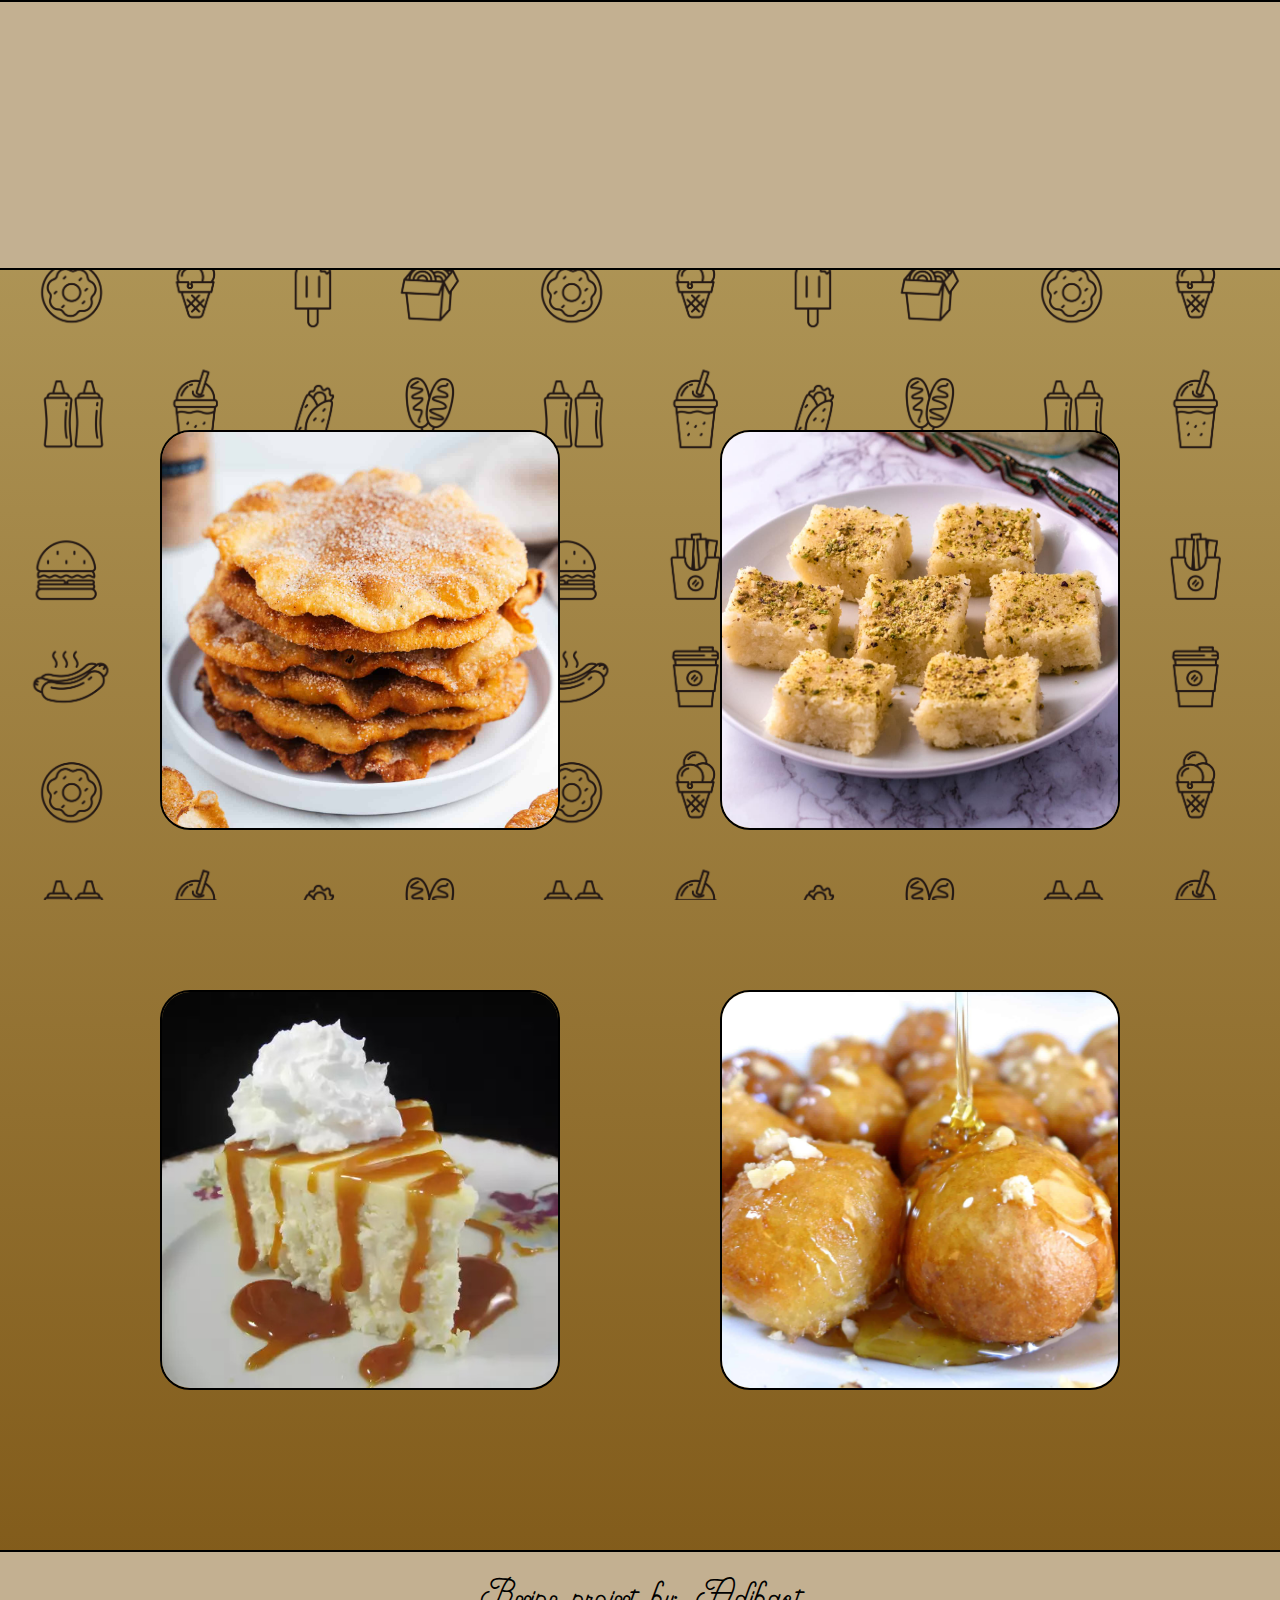
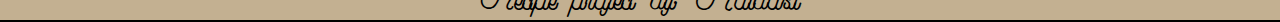
<file: Index.html>
<!DOCTYPE html>
<html lang="en">
	<head>
	  <meta charset="UTF-8">
	  <meta name="viewport" content="width=device-width, initial-scale=1.0">
	  <title>Odin Recipes</title>
	  <link rel="stylesheet" href="styles.css">
	</head>
	<body>
	  <header id="title">
	    <h1 class="page-title">Dessert Recipes</h1>
	  </header>
	  <section id="content-grid">
	    <div id="recipe-one">
			<div class="content">
				<a class="recipe-link" 
					href="Recipes/Bunuelos/Bunuelos.html" 
					target="_blank" 
					rel="noopener noreferrer">
					<img class="recipe-pic" 
						src="Resources/recipe1a.jpg" 
						alt="picture of bunuelos">
					<div class="desc">
						<h2>Buñuelos</h2>
						<p>Buñuelos are deep-fried dough fritters.</p>
					</div>
				</a>
			</div>
		</div>
		<div id="recipe-two">
			<div class="content">
				<a class="recipe-link" 
					href="Recipes/IndianFudge/IndianFudge.html" 
					target="_blank" 
					rel="noopener noreferrer">
					<img class="recipe-pic"
						src="Resources/recipe2a.jpg"
						alt="picture of indian coconut fudge">
					<div class="desc">
						<h2>Indian coconut fudge.</h2>
						<p>An Indian sweet made easy with my Western adaptations</p>
					</div>
				</a>
			</div>
		</div>
		<div id="recipe-three">
			<div class="content">
				<a class="recipe-link"
					href="Recipes/ItalianCheesecake/ItalianCheesecake.html"
					target="_blank"
					rel="noopener noreferrer">
					<img class="recipe-pic"
						src="Resources/recipe3a.jpg"
						alt="picture of italian cheesecake">
					<div class="desc">
						<h2>Italian cream cheesecake</h2>
						<p>An authentic Italian cheesecake.</p>
					</div>
				</a>
			</div>
		</div>
		<div id="recipe-four">
			<div class="content">
				<a class="recipe-link"
					href="Recipes/Loukoumades/Loukoumades.html"
					target="_blank"
					rel="noopener noreferrer">
					<img class="recipe-pic"
						src="Resources/recipe4a.jpg"
						alt="picture of loukoumades">
					<div class="desc">
					<h2>Loukoumades</h2>
					<p>Loukoumades are fried Greek honey puffs.</p>
					</div>
				</a>
			</div>
		</div>
	  </section>
	  <footer>
		<div id="about-section">
			<div class="info">
				<p>Recipe project by: <a id="link" href="https://github.com/adibast" target="_blank" rel="noopener noreferrer">Adibast</a></p>
			</div>
		</div>
	  </footer>
	</body>
</html>
</file>
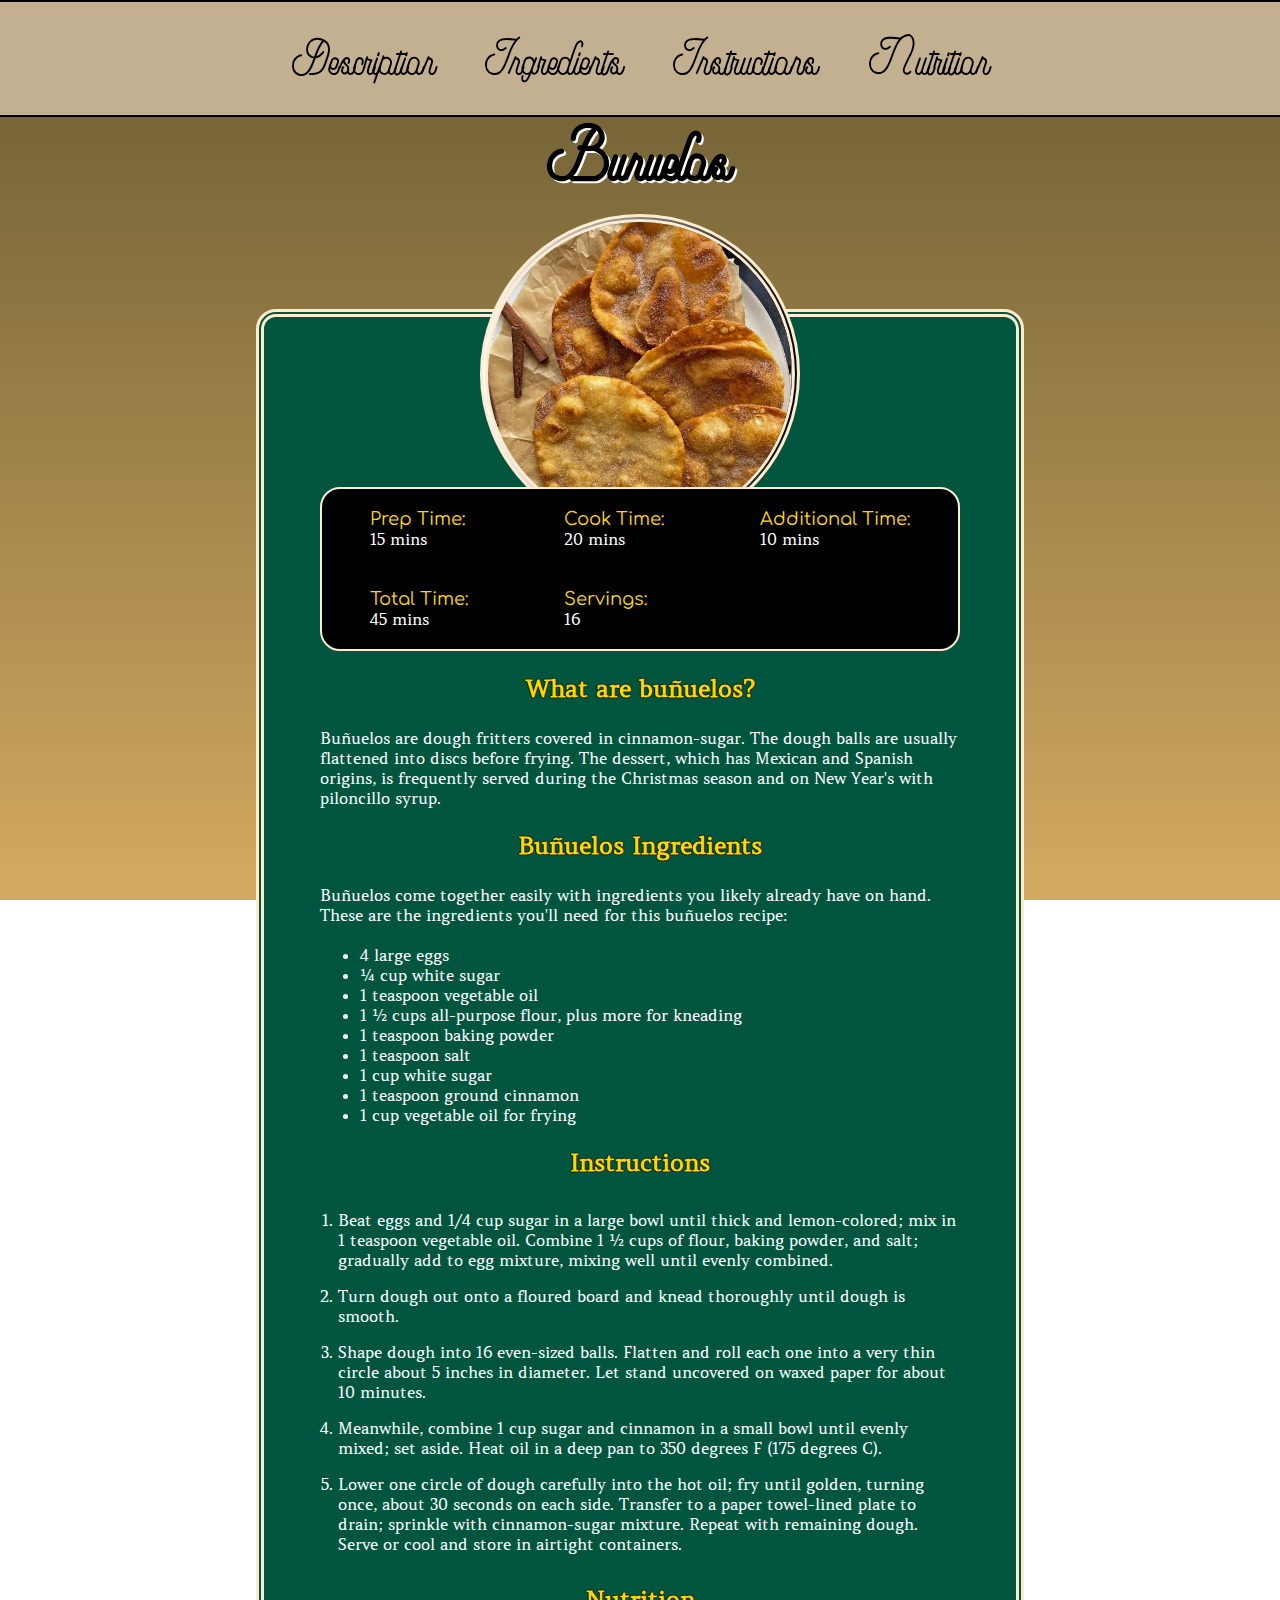
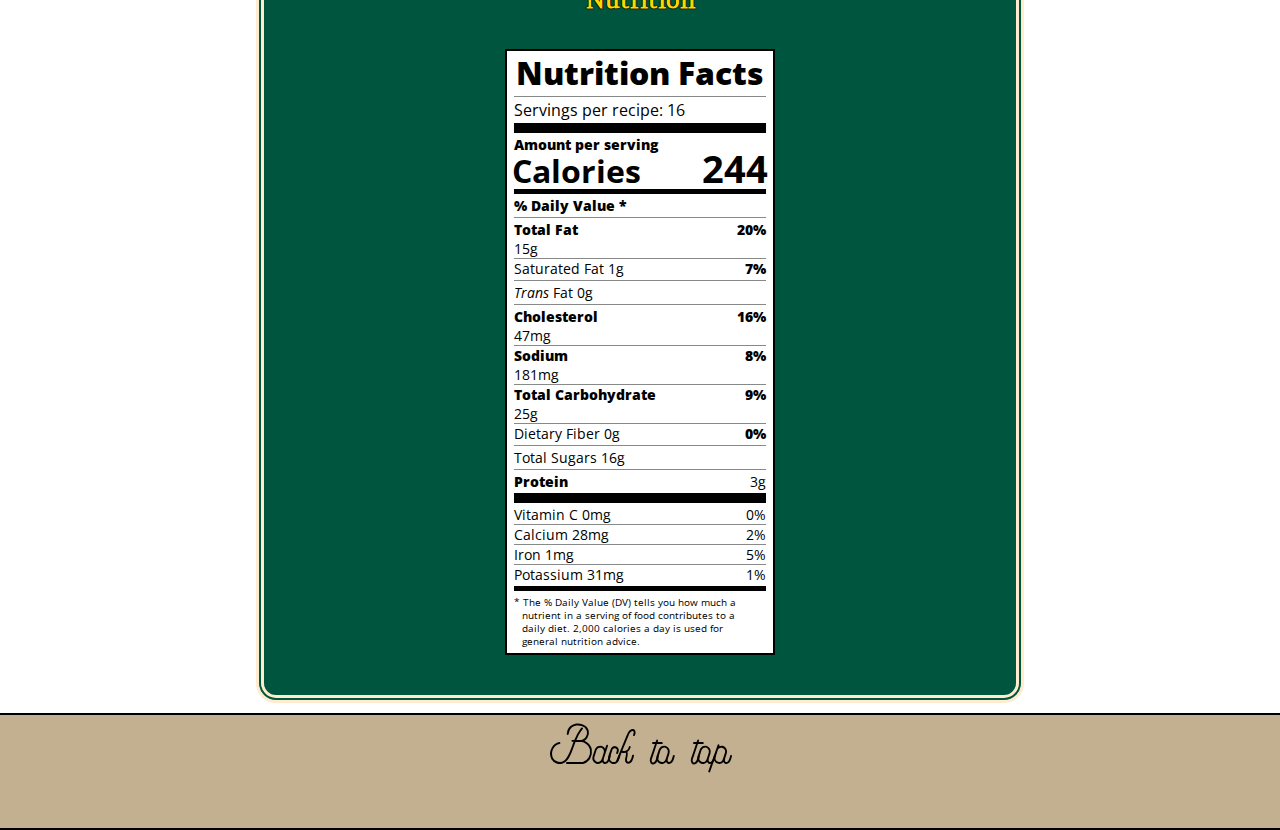
<file: Recipes/Bunuelos/Bunuelos.html>
<!DOCTYPE html>
<html lang="en">
    <head>
        <meta charset="UTF-8">
        <meta name="viewport" content="width=device-width, initial-scale=1.0">
        <link rel="stylesheet" href="https://fonts.googleapis.com/css?family=Open+Sans:400,700,800">
        <link rel="stylesheet" href="bunuelos.css">
        <title>Bunuelos recipe</title>
    </head>
    <body>
        <div id="page-wrapper">
        <header id="nav">
            <nav id="nav-bar">
                <ul id="nav-list">
                    <li><a class="nav-link" href="#description">Description</a></li>
                    <li><a class="nav-link" href="#ingredients">Ingredients</a></li>
                    <li><a class="nav-link" href="#instructions">Instructions</a></li>
                    <li><a class="nav-link" href="#nutrition">Nutrition</a></li>
                </ul>
            </nav>
        </header>
        <section id="title">
            <h1>Buñuelos</h1>
            <img id="pic" src="../../Resources/recipe1b.jpg" alt="A photo of bunuelos">
        </section>
        <div id="second-wrapper">
            <div id="third-wrapper">
            <div id="prep-info">
                <div class="ci">
                    <span class="a">Prep Time:</span>
                    <span class="b">15 mins</span>
                </div>
                <div class="ci">
                    <span class="a">Cook Time:</span>
                    <span class="b">20 mins</span>
                </div>
                <div class="ci">
                    <span class="a">Additional Time:</span>
                    <span class="b">10 mins</span>
                </div>
                <div class="ci">
                    <span class="a">Total Time:</span>
                    <span class="b">45 mins</span>
                </div>
                <div class="ci">
                    <span class="a">Servings:</span>
                    <span class="b">16</span>
                </div>
            </div>
        <section id="description">
            <h2 class="t1">What are buñuelos?</h2>
            <p>Buñuelos are dough fritters covered in cinnamon-sugar. The dough balls are usually flattened into discs before frying. The dessert, which has Mexican and Spanish origins, is frequently served during the Christmas season and on New Year's with piloncillo syrup.
            </p>
        </section>
        <section id="ingredients">
            <h2 class="t1">Buñuelos Ingredients
            </h2>
            <p>Buñuelos come together easily with ingredients you likely already have on hand. These are the ingredients you'll need for this buñuelos recipe:
            </p>
            <ul id="ingredients-list">
                <li>4 large eggs
                </li>
                <li>¼ cup white sugar
                </li>
                <li>1 teaspoon vegetable oil
                </li>
                <li>1 ½ cups all-purpose flour, plus more for kneading
                </li>
                <li>1 teaspoon baking powder
                </li>
                <li>1 teaspoon salt
                </li>
                <li>1 cup white sugar
                </li>
                <li>1 teaspoon ground cinnamon
                </li>
                <li>1 cup vegetable oil for frying
                </li>
            </ul>
        </section>
        <section id="instructions">
            <h2 class="t1">Instructions</h2>
            <ol id="instructions-list">
                <li>Beat eggs and 1/4 cup sugar in a large bowl until thick and lemon-colored; mix in 1 teaspoon vegetable oil. Combine 1 ½ cups of flour, baking powder, and salt; gradually add to egg mixture, mixing well until evenly combined.</li>
                <li>Turn dough out onto a floured board and knead thoroughly until dough is smooth.</li>
                <li>Shape dough into 16 even-sized balls. Flatten and roll each one into a very thin circle about 5 inches in diameter. Let stand uncovered on waxed paper for about 10 minutes.</li>
                <li>Meanwhile, combine 1 cup sugar and cinnamon in a small bowl until evenly mixed; set aside. Heat oil in a deep pan to 350 degrees F (175 degrees C).</li>
                <li>Lower one circle of dough carefully into the hot oil; fry until golden, turning once, about 30 seconds on each side. Transfer to a paper towel-lined plate to drain; sprinkle with cinnamon-sugar mixture. Repeat with remaining dough. Serve or cool and store in airtight containers.</li>
            </ol>
        </section>
        <section id="nutrition">
            <h2 class="t1">Nutrition</h2>
            <div id="nutrition-label">
            <div class="background-label">
                <div id="label-top">
                  <h1 class="bold">Nutrition Facts</h1>
                  <div class="divider"></div>
                  <p>Servings per recipe: 16</p>
                </div>
                <div class="divider large"></div>
                <div class="calories-info">
                  <div class="left-container">
                    <h2 class="bold small-text">Amount per serving</h2>
                    <p>Calories</p>
                  </div>
                  <span>244</span>
                </div>
                <div class="divider medium"></div>
                <div class="daily-value small-text">
                  <p class="bold right no-divider">% Daily Value *</p>
                  <div class="divider"></div>
                  <p><span><span class="bold">Total Fat</span> 15g</span> <span class="bold">20%</span></p>
                  <p class="indent no-divider">Saturated Fat 1g <span class="bold">7%</span></p>
                  <div class="divider"></div>
                  <p class="indent no-divider"><span><i>Trans</i> Fat 0g</span></p>
                  <div class="divider"></div>
                  <p class="table-p"><span><span class="bold">Cholesterol</span> 47mg</span> <span class="bold">16%</span></p>
                  <p class="table-p"><span><span class="bold">Sodium</span> 181mg</span> <span class="bold">8%</span></p>
                  <p class="table-p"><span><span class="bold">Total Carbohydrate</span> 25g</span> <span class="bold">9%</span></p>
                  <p class="indent no-divider">Dietary Fiber 0g <span class="bold">0%</span></p>
                  <div class="divider"></div>
                  <p class="indent no-divider">Total Sugars 16g</p>
                  <div class="no-divider double-indent"></div>
                  
                  <div class="divider"></div>
                  <p class="no-divider"><span class="bold">Protein</span> 3g</p>
                  <div class="divider large"></div>
                  <p class="table-p">Vitamin C 0mg <span>0%</span></p>
                  <p class="table-p">Calcium 28mg <span>2%</span></p>
                  <p class="table-p">Iron 1mg <span>5%</span></p>
                  <p class="no-divider">Potassium 31mg <span>1%</span></p>
                </div>
                <div class="divider medium"></div>
                <p class="note">* The % Daily Value (DV) tells you how much a nutrient in a serving of food contributes to a daily
                  diet. 2,000 calories a day is used for general nutrition advice.</p>
              </div>
            </div>
            <div id="nutrition-table-mobile">
                <div id="nutrition-table-mobile-background">
                    <div id="nt">
                        <p id="ntt">Nutrition Facts</p>
                        <div id="nts">
                            <p>Servings Per Recipe: 16</p>
                            <p>Calories 244</p>
                        </div>
                    <div><p id="dv">% Daily Value *</p></div>
                    <div id="ntf">
                        <div class="ntf-content">
                            <p class="comp">Total Fat: 15g</p>
                            <p>20%</p>
                        </div>
                        <div class="ntf-content">
                            <p class="comp">Saturated Fat: 1g</p>
                            <p>7%</p>
                        </div>
                        <div class="ntf-content">
                            <p class="comp">Cholesterol: 47mg</p>
                            <p>16%</p>
                        </div>
                        <div class="ntf-content">
                            <p class="comp">Sodium: 181mg</p>
                            <p>8%</p>
                        </div>
                        <div class="ntf-content">
                            <p class="comp">Total Carbohydrate: 25g</p>
                            <p>9%</p>
                        </div>
                        <div class="ntf-content">
                            <p class="comp">Dietary Fiber: 0g</p>
                            <p>1%</p>
                        </div>
                        <div class="ntf-content">
                            <p class="comp">Total Sugars: 16g</p>
                            <p></p>
                        </div>
                        <div class="ntf-content">
                            <p class="comp">Protein: 3g</p>
                            <p></p>
                        </div>
                        <div class="ntf-content">
                            <p class="comp">Vitamin C: 0mg</p>
                            <p>0%</p>
                        </div>
                        <div class="ntf-content">
                            <p class="comp">Calcium: 28mg</p>
                            <p>2%</p>
                        </div>
                        <div class="ntf-content">
                            <p class="comp">Iron: 1mg</p>
                            <p>5%</p>
                        </div>
                        <div class="ntf-content">
                            <p class="comp">Potassium: 31mg</p>
                            <p>1%</p>
                        </div>
                    </div>
                    <div id="text">
                        <p>* Percent Daily Values are based on a 2,000 calorie diet. Your daily values may be higher or lower depending on your calorie needs.</p>
                    </div>
                </div>
                </div>
            </div>
        </section>
            </div>
        </div>
        <footer>
            <div id="footer-link">
                <p><a id="footer-option" href="#title">Back to top</a></p>
            </div>
        </footer>
        </div>
        <script>{
            const nav = document.querySelector("#nav-bar");
            let lastScrollY = window.scrollY;
          
            window.addEventListener("scroll", () => {
              if (lastScrollY < window.scrollY) {
                nav.classList.add("nav--hidden");
              } else {
                nav.classList.remove("nav--hidden");
              }
          
              lastScrollY = window.scrollY;
              if (window.scrollY <= 0) {
                nav.classList.remove("nav--hidden")
              }
            });
          }
        </script>
    </body>
</html>
</file>
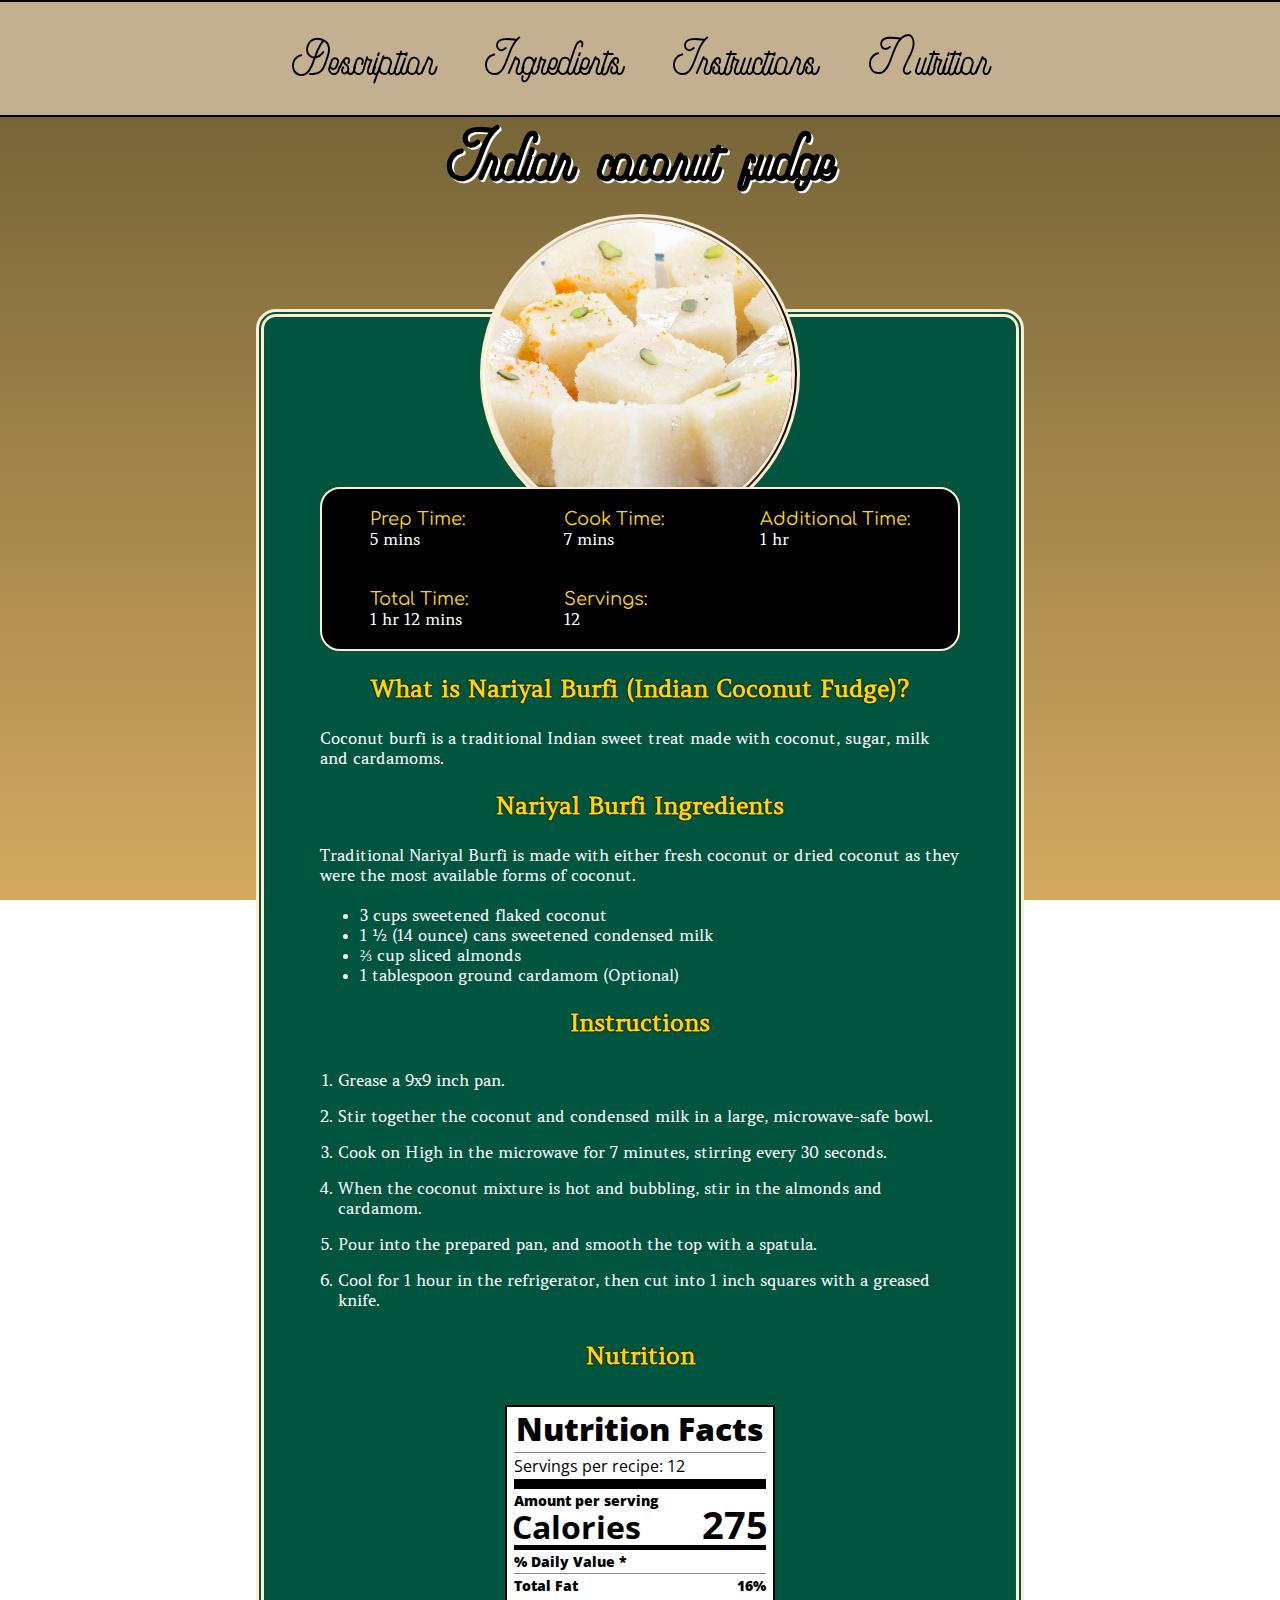
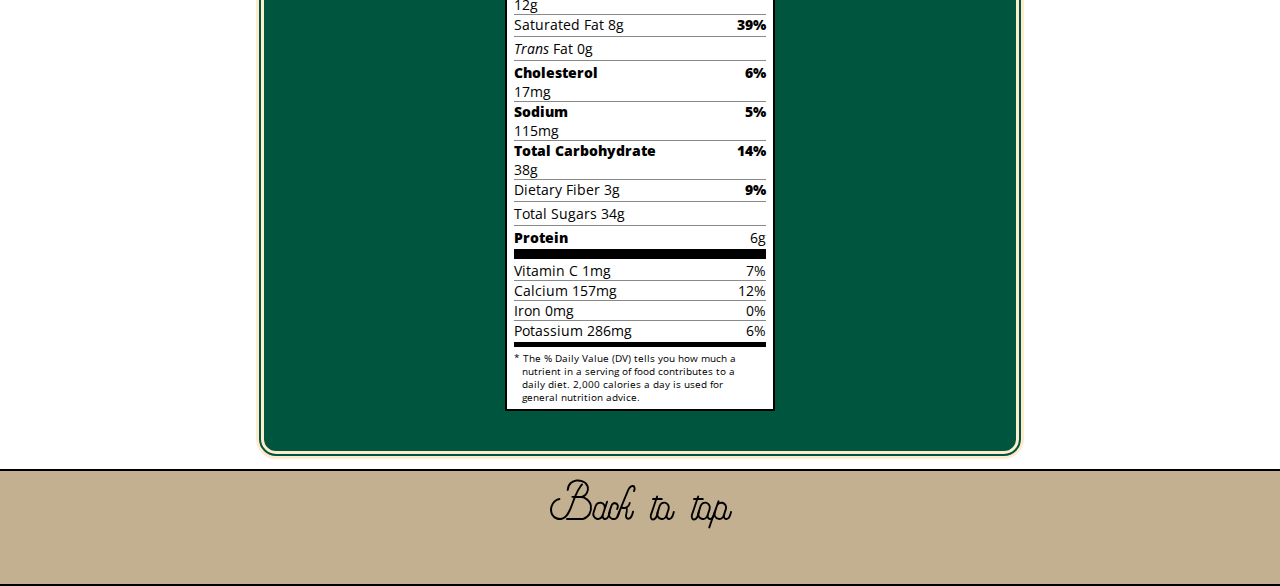
<file: Recipes/IndianFudge/IndianFudge.html>
<!DOCTYPE html>
<html lang="en">
    <head>
        <meta charset="UTF-8">
        <meta name="viewport" content="width=device-width, initial-scale=1.0">
        <link rel="stylesheet" href="https://fonts.googleapis.com/css?family=Open+Sans:400,700,800">
        <link rel="stylesheet" href="IndianFudge.css">
        <title>Indian Fudge recipe</title>
    </head>
    <body>
        <div id="page-wrapper">
        <header id="nav">
            <nav id="nav-bar">
                <ul id="nav-list">
                    <li><a class="nav-link" href="#description">Description</a></li>
                    <li><a class="nav-link" href="#ingredients">Ingredients</a></li>
                    <li><a class="nav-link" href="#instructions">Instructions</a></li>
                    <li><a class="nav-link" href="#nutrition">Nutrition</a></li>
                </ul>
            </nav>
        </header>
        <section id="title">
            <h1>Indian coconut fudge</h1>
            <img id="pic" src="../../Resources/recipe2b.jpg" alt="A photo of Indian Fudge">
        </section>
        <div id="second-wrapper">
            <div id="third-wrapper">
            <div id="prep-info">
                <div class="ci">
                    <span class="a">Prep Time:</span>
                    <span class="b">5 mins</span>
                </div>
                <div class="ci">
                    <span class="a">Cook Time:</span>
                    <span class="b">7 mins</span>
                </div>
                <div class="ci">
                    <span class="a">Additional Time:</span>
                    <span class="b">1 hr</span>
                </div>
                <div class="ci">
                    <span class="a">Total Time:</span>
                    <span class="b">1 hr 12 mins</span>
                </div>
                <div class="ci">
                    <span class="a">Servings:</span>
                    <span class="b">12</span>
                </div>
            </div>
        <section id="description">
            <h2 class="t1">What is Nariyal Burfi (Indian Coconut Fudge)?</h2>
            <p>Coconut burfi is a traditional Indian sweet treat made with coconut, sugar, milk and cardamoms.
            </p>
        </section>
        <section id="ingredients">
            <h2 class="t1">Nariyal Burfi Ingredients
            </h2>
            <p>Traditional Nariyal Burfi is made with either fresh coconut or dried coconut as they were the most available forms of coconut.
            </p>
            <ul id="ingredients-list">
                <li>3 cups sweetened flaked coconut
                </li>
                <li>1 ½ (14 ounce) cans sweetened condensed milk
                </li>
                <li>⅔ cup sliced almonds
                </li>
                <li>1 tablespoon ground cardamom (Optional)
                </li>
            </ul>
        </section>
        <section id="instructions">
            <h2 class="t1">Instructions</h2>
            <ol id="instructions-list">
                <li>Grease a 9x9 inch pan.</li>
                <li>Stir together the coconut and condensed milk in a large, microwave-safe bowl.</li>
                <li>Cook on High in the microwave for 7 minutes, stirring every 30 seconds.</li>
                <li>When the coconut mixture is hot and bubbling, stir in the almonds and cardamom.</li>
                <li>Pour into the prepared pan, and smooth the top with a spatula.</li>
                <li>Cool for 1 hour in the refrigerator, then cut into 1 inch squares with a greased knife.</li>
            </ol>
        </section>
        <section id="nutrition">
            <h2 class="t1">Nutrition</h2>
            <div id="nutrition-label">
            <div class="background-label">
                <div id="label-top">
                  <h1 class="bold">Nutrition Facts</h1>
                  <div class="divider"></div>
                  <p>Servings per recipe: 12</p>
                </div>
                <div class="divider large"></div>
                <div class="calories-info">
                  <div class="left-container">
                    <h2 class="bold small-text">Amount per serving</h2>
                    <p>Calories</p>
                  </div>
                  <span>275</span>
                </div>
                <div class="divider medium"></div>
                <div class="daily-value small-text">
                  <p class="bold right no-divider">% Daily Value *</p>
                  <div class="divider"></div>
                  <p><span><span class="bold">Total Fat</span> 12g</span> <span class="bold">16%</span></p>
                  <p class="indent no-divider">Saturated Fat 8g <span class="bold">39%</span></p>
                  <div class="divider"></div>
                  <p class="indent no-divider"><span><i>Trans</i> Fat 0g</span></p>
                  <div class="divider"></div>
                  <p class="table-p"><span><span class="bold">Cholesterol</span> 17mg</span> <span class="bold">6%</span></p>
                  <p class="table-p"><span><span class="bold">Sodium</span> 115mg</span> <span class="bold">5%</span></p>
                  <p class="table-p"><span><span class="bold">Total Carbohydrate</span> 38g</span> <span class="bold">14%</span></p>
                  <p class="indent no-divider">Dietary Fiber 3g <span class="bold">9%</span></p>
                  <div class="divider"></div>
                  <p class="indent no-divider">Total Sugars 34g</p>
                  <div class="no-divider double-indent"></div>
                  
                  <div class="divider"></div>
                  <p class="no-divider"><span class="bold">Protein</span> 6g</p>
                  <div class="divider large"></div>
                  <p class="table-p">Vitamin C 1mg <span>7%</span></p>
                  <p class="table-p">Calcium 157mg <span>12%</span></p>
                  <p class="table-p">Iron 0mg <span>0%</span></p>
                  <p class="no-divider">Potassium 286mg <span>6%</span></p>
                </div>
                <div class="divider medium"></div>
                <p class="note">* The % Daily Value (DV) tells you how much a nutrient in a serving of food contributes to a daily
                  diet. 2,000 calories a day is used for general nutrition advice.</p>
              </div>
            </div>
            <div id="nutrition-table-mobile">
                <div id="nutrition-table-mobile-background">
                    <div id="nt">
                        <p id="ntt">Nutrition Facts</p>
                        <div id="nts">
                            <p>Servings Per Recipe: 12</p>
                            <p>Calories 275</p>
                        </div>
                    <div><p id="dv">% Daily Value *</p></div>
                    <div id="ntf">
                        <div class="ntf-content">
                            <p class="comp">Total Fat: 12g</p>
                            <p>16%</p>
                        </div>
                        <div class="ntf-content">
                            <p class="comp">Saturated Fat: 8g</p>
                            <p>39%</p>
                        </div>
                        <div class="ntf-content">
                            <p class="comp">Cholesterol: 17mg</p>
                            <p>6%</p>
                        </div>
                        <div class="ntf-content">
                            <p class="comp">Sodium: 115mg</p>
                            <p>5%</p>
                        </div>
                        <div class="ntf-content">
                            <p class="comp">Total Carbohydrate: 38g</p>
                            <p>14%</p>
                        </div>
                        <div class="ntf-content">
                            <p class="comp">Dietary Fiber: 3g</p>
                            <p>9%</p>
                        </div>
                        <div class="ntf-content">
                            <p class="comp">Total Sugars: 34g</p>
                            <p></p>
                        </div>
                        <div class="ntf-content">
                            <p class="comp">Protein: 6g</p>
                            <p></p>
                        </div>
                        <div class="ntf-content">
                            <p class="comp">Vitamin C: 1mg</p>
                            <p>7%</p>
                        </div>
                        <div class="ntf-content">
                            <p class="comp">Calcium: 157mg</p>
                            <p>12%</p>
                        </div>
                        <div class="ntf-content">
                            <p class="comp">Iron: 0mg</p>
                            <p>0%</p>
                        </div>
                        <div class="ntf-content">
                            <p class="comp">Potassium: 286mg</p>
                            <p>6%</p>
                        </div>
                    </div>
                    <div id="text">
                        <p>* Percent Daily Values are based on a 2,000 calorie diet. Your daily values may be higher or lower depending on your calorie needs.</p>
                    </div>
                </div>
                </div>
            </div>
        </section>
            </div>
        </div>
        <footer>
            <div id="footer-link">
                <p><a id="footer-option" href="#title">Back to top</a></p>
            </div>
        </footer>
        </div>
        <script>{
            const nav = document.querySelector("#nav-bar");
            let lastScrollY = window.scrollY;
          
            window.addEventListener("scroll", () => {
              if (lastScrollY < window.scrollY) {
                nav.classList.add("nav--hidden");
              } else {
                nav.classList.remove("nav--hidden");
              }
          
              lastScrollY = window.scrollY;
              if (window.scrollY <= 0) {
                nav.classList.remove("nav--hidden")
              }
            });
          }
        </script>
    </body>
</html>
</file>
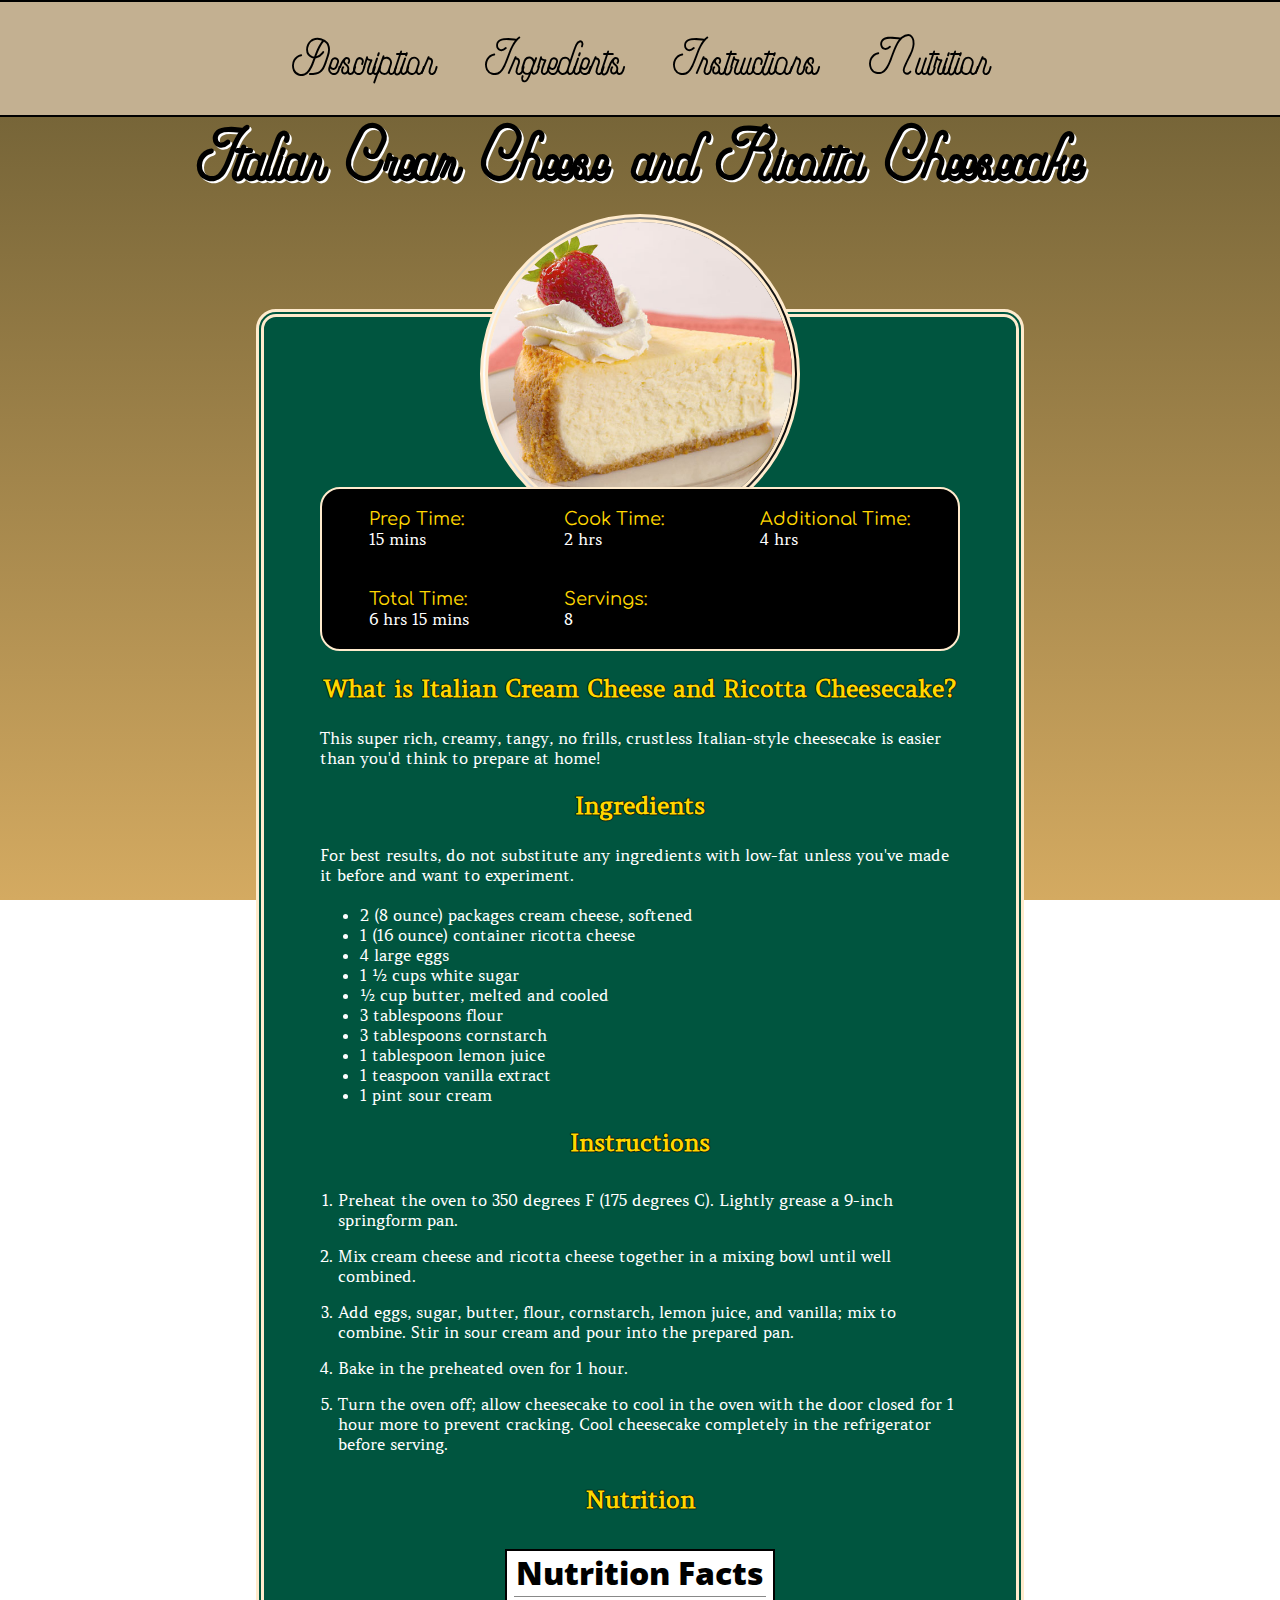
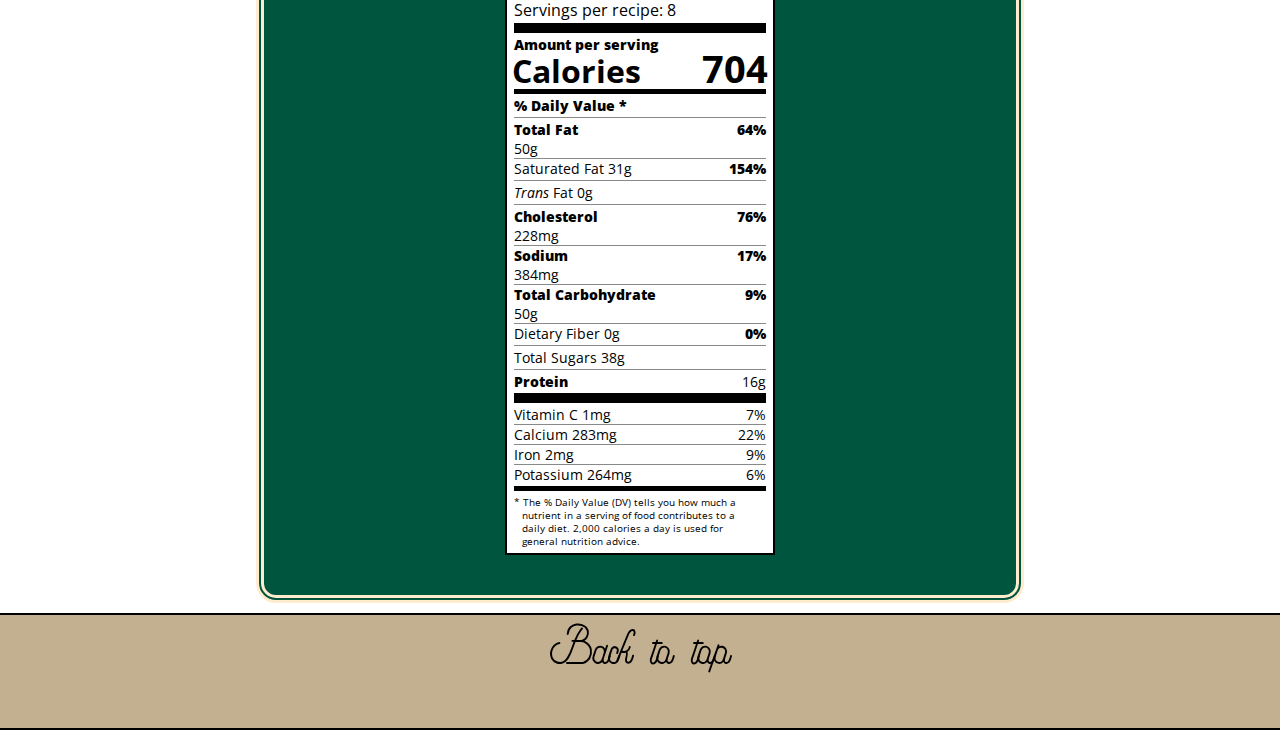
<file: Recipes/ItalianCheesecake/ItalianCheesecake.html>
<!DOCTYPE html>
<html lang="en">
    <head>
        <meta charset="UTF-8">
        <meta name="viewport" content="width=device-width, initial-scale=1.0">
        <link rel="stylesheet" href="https://fonts.googleapis.com/css?family=Open+Sans:400,700,800">
        <link rel="stylesheet" href="ItalianCheesecake.css">
        <title>Italian Cream Cheese and Ricotta Cheesecake</title>
    </head>
    <body>
        <div id="page-wrapper">
        <header id="nav">
            <nav id="nav-bar">
                <ul id="nav-list">
                    <li><a class="nav-link" href="#description">Description</a></li>
                    <li><a class="nav-link" href="#ingredients">Ingredients</a></li>
                    <li><a class="nav-link" href="#instructions">Instructions</a></li>
                    <li><a class="nav-link" href="#nutrition">Nutrition</a></li>
                </ul>
            </nav>
        </header>
        <section id="title">
            <h1>Italian Cream Cheese and Ricotta Cheesecake</h1>
            <img id="pic" src="../../Resources/recipe3b.jpg" alt="A photo of Italian Cream Cheese and Ricotta Cheesecake">
        </section>
        <div id="second-wrapper">
            <div id="third-wrapper">
            <div id="prep-info">
                <div class="ci">
                    <span class="a">Prep Time:</span>
                    <span class="b">15 mins</span>
                </div>
                <div class="ci">
                    <span class="a">Cook Time:</span>
                    <span class="b">2 hrs</span>
                </div>
                <div class="ci">
                    <span class="a">Additional Time:</span>
                    <span class="b">4 hrs</span>
                </div>
                <div class="ci">
                    <span class="a">Total Time:</span>
                    <span class="b">6 hrs 15 mins</span>
                </div>
                <div class="ci">
                    <span class="a">Servings:</span>
                    <span class="b">8</span>
                </div>
            </div>
        <section id="description">
            <h2 class="t1">What is Italian Cream Cheese and Ricotta Cheesecake?</h2>
            <p>This super rich, creamy, tangy, no frills, crustless Italian-style cheesecake is easier than you'd think to prepare at home!
            </p>
        </section>
        <section id="ingredients">
            <h2 class="t1">Ingredients
            </h2>
            <p>For best results, do not substitute any ingredients with low-fat unless you've made it before and want to experiment.
            </p>
            <ul id="ingredients-list">
                <li>2 (8 ounce) packages cream cheese, softened
                </li>
                <li>1 (16 ounce) container ricotta cheese
                </li>
                <li>4 large eggs
                </li>
                <li>1 ½ cups white sugar
                </li>
                <li>½ cup butter, melted and cooled
                </li>
                <li>3 tablespoons flour
                </li>
                <li>3 tablespoons cornstarch
                </li>
                <li>1 tablespoon lemon juice
                </li>
                <li>1 teaspoon vanilla extract
                </li>
                <li>1 pint sour cream
                </li>
            </ul>
        </section>
        <section id="instructions">
            <h2 class="t1">Instructions</h2>
            <ol id="instructions-list">
                <li>Preheat the oven to 350 degrees F (175 degrees C). Lightly grease a 9-inch springform pan.</li>
                <li>Mix cream cheese and ricotta cheese together in a mixing bowl until well combined.</li>
                <li>Add eggs, sugar, butter, flour, cornstarch, lemon juice, and vanilla; mix to combine. Stir in sour cream and pour into the prepared pan.</li>
                <li>Bake in the preheated oven for 1 hour. </li>
                <li>Turn the oven off; allow cheesecake to cool in the oven with the door closed for 1 hour more to prevent cracking. Cool cheesecake completely in the refrigerator before serving.</li>
            </ol>
        </section>
        <section id="nutrition">
            <h2 class="t1">Nutrition</h2>
            <div id="nutrition-label">
            <div class="background-label">
                <div id="label-top">
                  <h1 class="bold">Nutrition Facts</h1>
                  <div class="divider"></div>
                  <p>Servings per recipe: 8</p>
                </div>
                <div class="divider large"></div>
                <div class="calories-info">
                  <div class="left-container">
                    <h2 class="bold small-text">Amount per serving</h2>
                    <p>Calories</p>
                  </div>
                  <span>704</span>
                </div>
                <div class="divider medium"></div>
                <div class="daily-value small-text">
                  <p class="bold right no-divider">% Daily Value *</p>
                  <div class="divider"></div>
                  <p><span><span class="bold">Total Fat</span> 50g</span> <span class="bold">64%</span></p>
                  <p class="indent no-divider">Saturated Fat 31g <span class="bold">154%</span></p>
                  <div class="divider"></div>
                  <p class="indent no-divider"><span><i>Trans</i> Fat 0g</span></p>
                  <div class="divider"></div>
                  <p class="table-p"><span><span class="bold">Cholesterol</span> 228mg</span> <span class="bold">76%</span></p>
                  <p class="table-p"><span><span class="bold">Sodium</span> 384mg</span> <span class="bold">17%</span></p>
                  <p class="table-p"><span><span class="bold">Total Carbohydrate</span> 50g</span> <span class="bold">9%</span></p>
                  <p class="indent no-divider">Dietary Fiber 0g <span class="bold">0%</span></p>
                  <div class="divider"></div>
                  <p class="indent no-divider">Total Sugars 38g</p>
                  <div class="no-divider double-indent"></div>
                  
                  <div class="divider"></div>
                  <p class="no-divider"><span class="bold">Protein</span> 16g</p>
                  <div class="divider large"></div>
                  <p class="table-p">Vitamin C 1mg <span>7%</span></p>
                  <p class="table-p">Calcium 283mg <span>22%</span></p>
                  <p class="table-p">Iron 2mg <span>9%</span></p>
                  <p class="no-divider">Potassium 264mg <span>6%</span></p>
                </div>
                <div class="divider medium"></div>
                <p class="note">* The % Daily Value (DV) tells you how much a nutrient in a serving of food contributes to a daily
                  diet. 2,000 calories a day is used for general nutrition advice.</p>
              </div>
            </div>
            <div id="nutrition-table-mobile">
                <div id="nutrition-table-mobile-background">
                    <div id="nt">
                        <p id="ntt">Nutrition Facts</p>
                        <div id="nts">
                            <p>Servings Per Recipe: 8</p>
                            <p>Calories 704</p>
                        </div>
                    <div><p id="dv">% Daily Value *</p></div>
                    <div id="ntf">
                        <div class="ntf-content">
                            <p class="comp">Total Fat: 50g</p>
                            <p>64%</p>
                        </div>
                        <div class="ntf-content">
                            <p class="comp">Saturated Fat: 31g</p>
                            <p>154%</p>
                        </div>
                        <div class="ntf-content">
                            <p class="comp">Cholesterol: 228mg</p>
                            <p>76%</p>
                        </div>
                        <div class="ntf-content">
                            <p class="comp">Sodium: 384mg</p>
                            <p>17%</p>
                        </div>
                        <div class="ntf-content">
                            <p class="comp">Total Carbohydrate: 50g</p>
                            <p>18%</p>
                        </div>
                        <div class="ntf-content">
                            <p class="comp">Dietary Fiber: 0g</p>
                            <p>0%</p>
                        </div>
                        <div class="ntf-content">
                            <p class="comp">Total Sugars: 38g</p>
                            <p></p>
                        </div>
                        <div class="ntf-content">
                            <p class="comp">Protein: 16g</p>
                            <p></p>
                        </div>
                        <div class="ntf-content">
                            <p class="comp">Vitamin C: 1mg</p>
                            <p>7%</p>
                        </div>
                        <div class="ntf-content">
                            <p class="comp">Calcium: 283mg</p>
                            <p>22%</p>
                        </div>
                        <div class="ntf-content">
                            <p class="comp">Iron: 2mg</p>
                            <p>9%</p>
                        </div>
                        <div class="ntf-content">
                            <p class="comp">Potassium: 264mg</p>
                            <p>6%</p>
                        </div>
                    </div>
                    <div id="text">
                        <p>* Percent Daily Values are based on a 2,000 calorie diet. Your daily values may be higher or lower depending on your calorie needs.</p>
                    </div>
                </div>
                </div>
            </div>
        </section>
            </div>
        </div>
        <footer>
            <div id="footer-link">
                <p><a id="footer-option" href="#title">Back to top</a></p>
            </div>
        </footer>
        </div>
        <script>{
            const nav = document.querySelector("#nav-bar");
            let lastScrollY = window.scrollY;
          
            window.addEventListener("scroll", () => {
              if (lastScrollY < window.scrollY) {
                nav.classList.add("nav--hidden");
              } else {
                nav.classList.remove("nav--hidden");
              }
          
              lastScrollY = window.scrollY;
              if (window.scrollY <= 0) {
                nav.classList.remove("nav--hidden")
              }
            });
          }
        </script>
    </body>
</html>
</file>
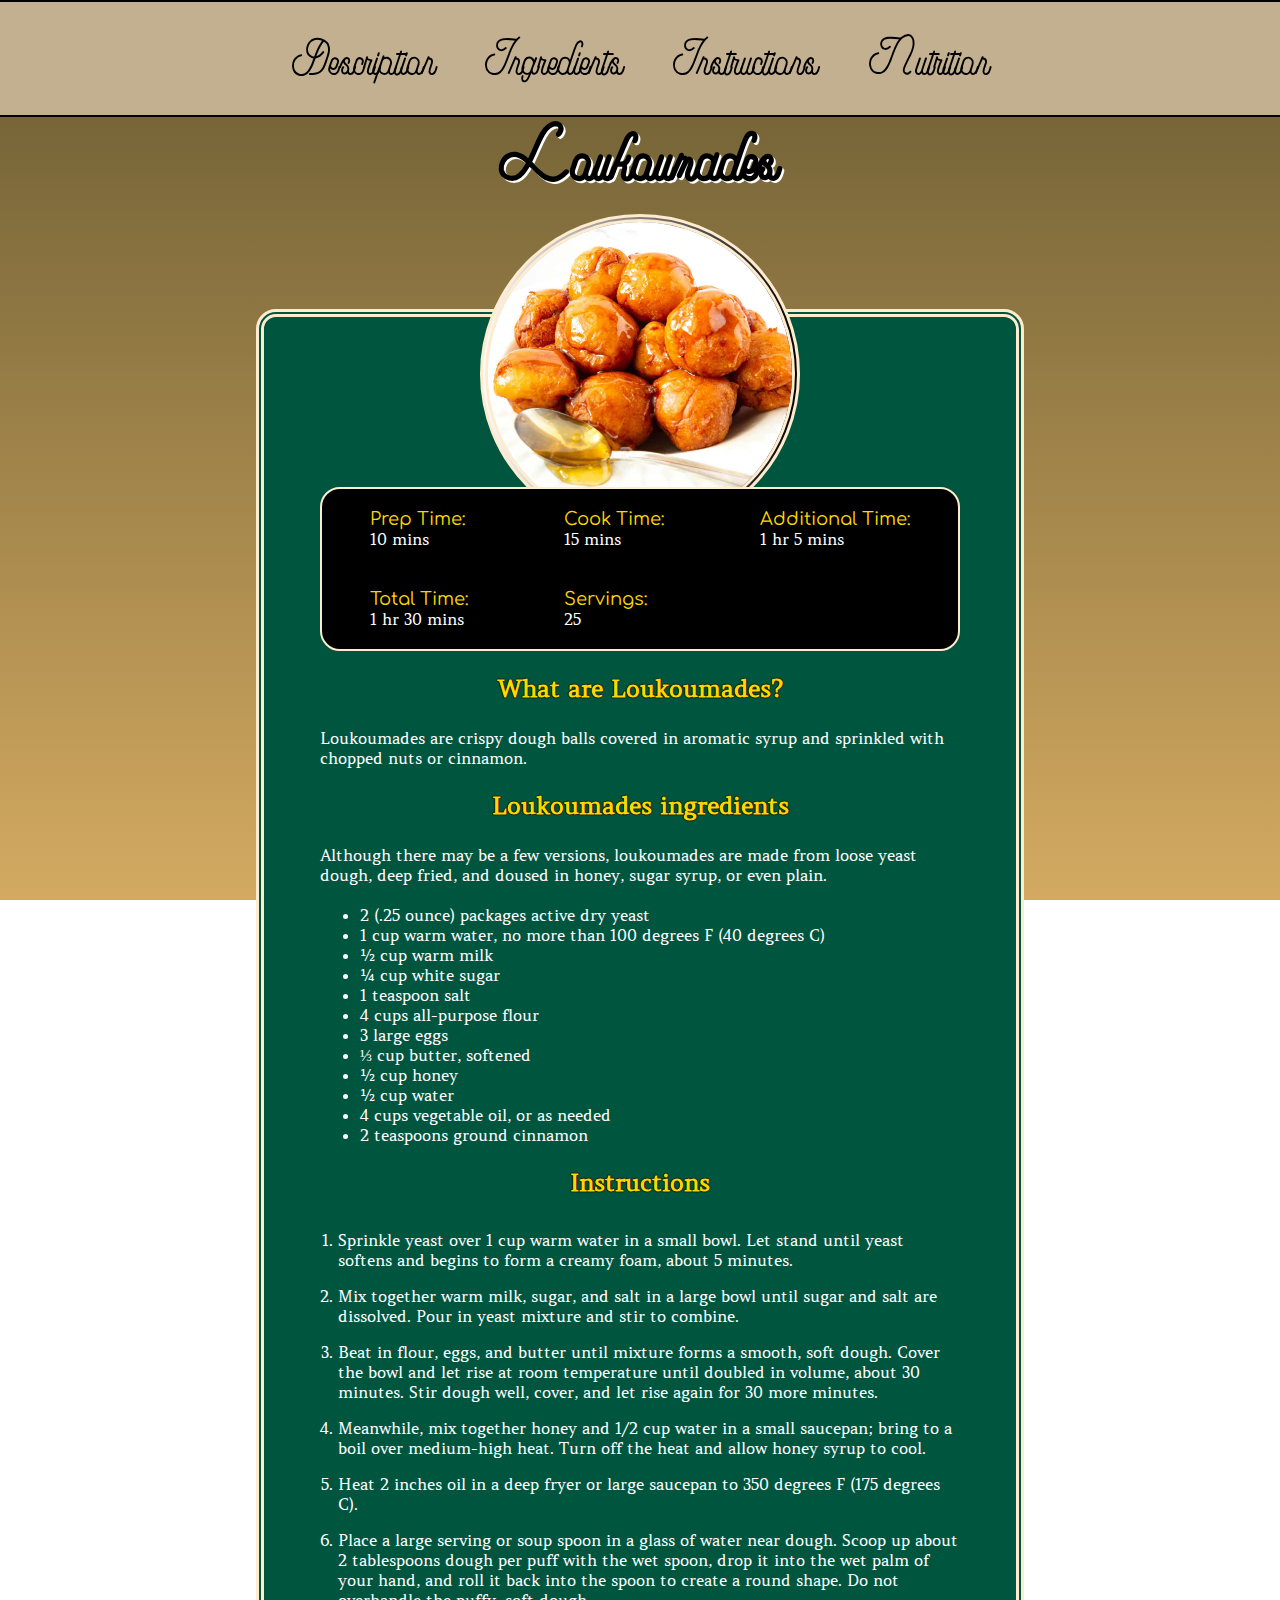
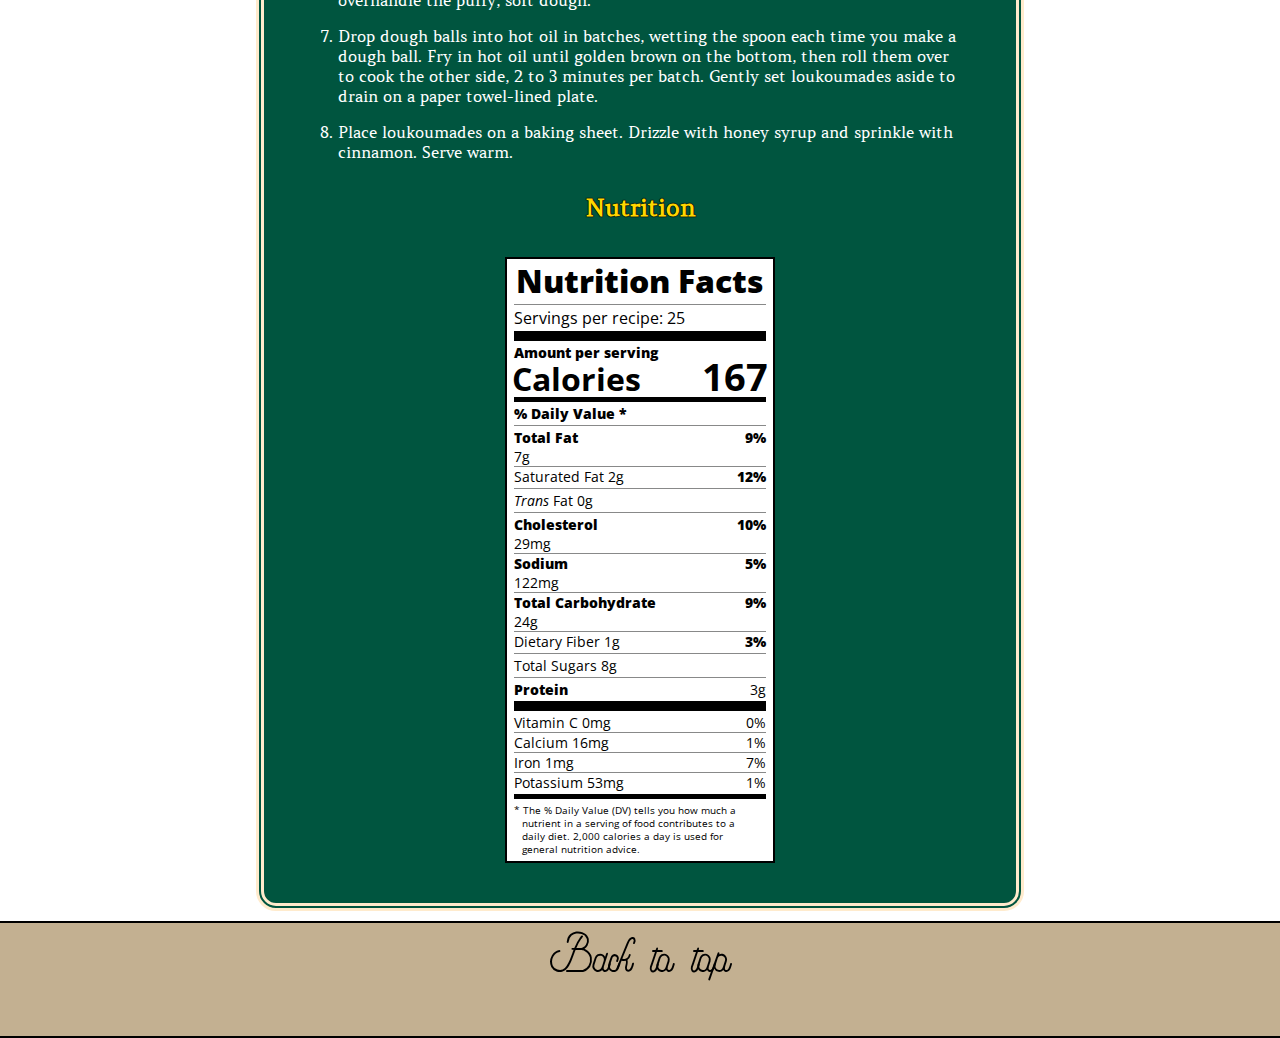
<file: Recipes/Loukoumades/Loukoumades.html>
<!DOCTYPE html>
<html lang="en">
    <head>
        <meta charset="UTF-8">
        <meta name="viewport" content="width=device-width, initial-scale=1.0">
        <link rel="stylesheet" href="https://fonts.googleapis.com/css?family=Open+Sans:400,700,800">
        <link rel="stylesheet" href="Loukoumades.css">
        <title>Loukoumades recipe</title>
    </head>
    <body>
        <div id="page-wrapper">
        <header id="nav">
            <nav id="nav-bar">
                <ul id="nav-list">
                    <li><a class="nav-link" href="#description">Description</a></li>
                    <li><a class="nav-link" href="#ingredients">Ingredients</a></li>
                    <li><a class="nav-link" href="#instructions">Instructions</a></li>
                    <li><a class="nav-link" href="#nutrition">Nutrition</a></li>
                </ul>
            </nav>
        </header>
        <section id="title">
            <h1>Loukoumades</h1>
            <img id="pic" src="../../Resources/recipe4b.jpg" alt="A photo of Loukoumades">
        </section>
        <div id="second-wrapper">
            <div id="third-wrapper">
            <div id="prep-info">
                <div class="ci">
                    <span class="a">Prep Time:</span>
                    <span class="b">10 mins</span>
                </div>
                <div class="ci">
                    <span class="a">Cook Time:</span>
                    <span class="b">15 mins</span>
                </div>
                <div class="ci">
                    <span class="a">Additional Time:</span>
                    <span class="b">1 hr 5 mins</span>
                </div>
                <div class="ci">
                    <span class="a">Total Time:</span>
                    <span class="b">1 hr 30 mins</span>
                </div>
                <div class="ci">
                    <span class="a">Servings:</span>
                    <span class="b">25</span>
                </div>
            </div>
        <section id="description">
            <h2 class="t1">What are Loukoumades?</h2>
            <p>Loukoumades are crispy dough balls covered in aromatic syrup and sprinkled with chopped nuts or cinnamon.
            </p>
        </section>
        <section id="ingredients">
            <h2 class="t1">Loukoumades ingredients
            </h2>
            <p>Although there may be a few versions, loukoumades are made from loose yeast dough, deep fried, and doused in honey, sugar syrup, or even plain.
            </p>
            <ul id="ingredients-list">
                <li>2 (.25 ounce) packages active dry yeast
                </li>
                <li>1 cup warm water, no more than 100 degrees F (40 degrees C)
                </li>
                <li>½ cup warm milk
                </li>
                <li>¼ cup white sugar
                </li>
                <li>1 teaspoon salt
                </li>
                <li>4 cups all-purpose flour
                </li>
                <li>3 large eggs
                </li>
                <li>⅓ cup butter, softened
                </li>
                <li>½ cup honey
                </li>
                <li>½ cup water
                </li>
                <li>4 cups vegetable oil, or as needed
                </li>
                <li>2 teaspoons ground cinnamon
                </li>
            </ul>
        </section>
        <section id="instructions">
            <h2 class="t1">Instructions</h2>
            <ol id="instructions-list">
                <li>Sprinkle yeast over 1 cup warm water in a small bowl. Let stand until yeast softens and begins to form a creamy foam, about 5 minutes.</li>
                <li>Mix together warm milk, sugar, and salt in a large bowl until sugar and salt are dissolved. Pour in yeast mixture and stir to combine.</li>
                <li>Beat in flour, eggs, and butter until mixture forms a smooth, soft dough. Cover the bowl and let rise at room temperature until doubled in volume, about 30 minutes. Stir dough well, cover, and let rise again for 30 more minutes.</li>
                <li>Meanwhile, mix together honey and 1/2 cup water in a small saucepan; bring to a boil over medium-high heat. Turn off the heat and allow honey syrup to cool.</li>
                <li>Heat 2 inches oil in a deep fryer or large saucepan to 350 degrees F (175 degrees C).</li>
                <li>Place a large serving or soup spoon in a glass of water near dough. Scoop up about 2 tablespoons dough per puff with the wet spoon, drop it into the wet palm of your hand, and roll it back into the spoon to create a round shape. Do not overhandle the puffy, soft dough.</li>
                <li>Drop dough balls into hot oil in batches, wetting the spoon each time you make a dough ball. Fry in hot oil until golden brown on the bottom, then roll them over to cook the other side, 2 to 3 minutes per batch. Gently set loukoumades aside to drain on a paper towel-lined plate.</li>
                <li>Place loukoumades on a baking sheet. Drizzle with honey syrup and sprinkle with cinnamon. Serve warm.</li>
            </ol>
        </section>
        <section id="nutrition">
            <h2 class="t1">Nutrition</h2>
            <div id="nutrition-label">
            <div class="background-label">
                <div id="label-top">
                  <h1 class="bold">Nutrition Facts</h1>
                  <div class="divider"></div>
                  <p>Servings per recipe: 25</p>
                </div>
                <div class="divider large"></div>
                <div class="calories-info">
                  <div class="left-container">
                    <h2 class="bold small-text">Amount per serving</h2>
                    <p>Calories</p>
                  </div>
                  <span>167</span>
                </div>
                <div class="divider medium"></div>
                <div class="daily-value small-text">
                  <p class="bold right no-divider">% Daily Value *</p>
                  <div class="divider"></div>
                  <p><span><span class="bold">Total Fat</span> 7g</span> <span class="bold">9%</span></p>
                  <p class="indent no-divider">Saturated Fat 2g <span class="bold">12%</span></p>
                  <div class="divider"></div>
                  <p class="indent no-divider"><span><i>Trans</i> Fat 0g</span></p>
                  <div class="divider"></div>
                  <p class="table-p"><span><span class="bold">Cholesterol</span> 29mg</span> <span class="bold">10%</span></p>
                  <p class="table-p"><span><span class="bold">Sodium</span> 122mg</span> <span class="bold">5%</span></p>
                  <p class="table-p"><span><span class="bold">Total Carbohydrate</span> 24g</span> <span class="bold">9%</span></p>
                  <p class="indent no-divider">Dietary Fiber 1g <span class="bold">3%</span></p>
                  <div class="divider"></div>
                  <p class="indent no-divider">Total Sugars 8g</p>
                  <div class="no-divider double-indent"></div>
                  
                  <div class="divider"></div>
                  <p class="no-divider"><span class="bold">Protein</span> 3g</p>
                  <div class="divider large"></div>
                  <p class="table-p">Vitamin C 0mg <span>0%</span></p>
                  <p class="table-p">Calcium 16mg <span>1%</span></p>
                  <p class="table-p">Iron 1mg <span>7%</span></p>
                  <p class="no-divider">Potassium 53mg <span>1%</span></p>
                </div>
                <div class="divider medium"></div>
                <p class="note">* The % Daily Value (DV) tells you how much a nutrient in a serving of food contributes to a daily
                  diet. 2,000 calories a day is used for general nutrition advice.</p>
              </div>
            </div>
            <div id="nutrition-table-mobile">
                <div id="nutrition-table-mobile-background">
                    <div id="nt">
                        <p id="ntt">Nutrition Facts</p>
                        <div id="nts">
                            <p>Servings Per Recipe: 25</p>
                            <p>Calories 167</p>
                        </div>
                    <div><p id="dv">% Daily Value *</p></div>
                    <div id="ntf">
                        <div class="ntf-content">
                            <p class="comp">Total Fat: 7g</p>
                            <p>9%</p>
                        </div>
                        <div class="ntf-content">
                            <p class="comp">Saturated Fat: 2g</p>
                            <p>12%</p>
                        </div>
                        <div class="ntf-content">
                            <p class="comp">Cholesterol: 29mg</p>
                            <p>10%</p>
                        </div>
                        <div class="ntf-content">
                            <p class="comp">Sodium: 122mg</p>
                            <p>5%</p>
                        </div>
                        <div class="ntf-content">
                            <p class="comp">Total Carbohydrate: 24g</p>
                            <p>9%</p>
                        </div>
                        <div class="ntf-content">
                            <p class="comp">Dietary Fiber: 1g</p>
                            <p>3%</p>
                        </div>
                        <div class="ntf-content">
                            <p class="comp">Total Sugars: 8g</p>
                            <p></p>
                        </div>
                        <div class="ntf-content">
                            <p class="comp">Protein: 3g</p>
                            <p></p>
                        </div>
                        <div class="ntf-content">
                            <p class="comp">Vitamin C: 0mg</p>
                            <p>0%</p>
                        </div>
                        <div class="ntf-content">
                            <p class="comp">Calcium: 16mg</p>
                            <p>1%</p>
                        </div>
                        <div class="ntf-content">
                            <p class="comp">Iron: 1mg</p>
                            <p>7%</p>
                        </div>
                        <div class="ntf-content">
                            <p class="comp">Potassium: 31mg</p>
                            <p>1%</p>
                        </div>
                    </div>
                    <div id="text">
                        <p>* Percent Daily Values are based on a 2,000 calorie diet. Your daily values may be higher or lower depending on your calorie needs.</p>
                    </div>
                </div>
                </div>
            </div>
        </section>
            </div>
        </div>
        <footer>
            <div id="footer-link">
                <p><a id="footer-option" href="#title">Back to top</a></p>
            </div>
        </footer>
        </div>
        <script>{
            const nav = document.querySelector("#nav-bar");
            let lastScrollY = window.scrollY;
          
            window.addEventListener("scroll", () => {
              if (lastScrollY < window.scrollY) {
                nav.classList.add("nav--hidden");
              } else {
                nav.classList.remove("nav--hidden");
              }
          
              lastScrollY = window.scrollY;
              if (window.scrollY <= 0) {
                nav.classList.remove("nav--hidden")
              }
            });
          }
        </script>
    </body>
</html>
</file>
<file: styles.css>
* {
    margin: 0;
    padding: 0;
    box-sizing: border-box;
    scroll-behavior: smooth;
}
:root {--title-load-time: 600ms;
}
html {
    background: linear-gradient(180deg, rgb(182, 159, 97), rgb(128, 89, 24));
    font-family: FatheyaFood;
}
body {
    background-image: url("Resources/icon.png");
    background-size: 500px;
    background-repeat: repeat;
    background-attachment: fixed;
    overflow-x: hidden;
}
@font-face {
    font-family: "FatheyaFood";
    src: url("Resources/FatheyaFood.ttf");
}
#title {
    display: flex;
    justify-content: center;
    align-items: center;
    height: 30vh;
    width: 100%;
    margin: 0 auto;
    border-top: 2px solid black;
    border-bottom: 2px solid black;
    font-size: 80px;
    position: sticky;
    z-index: 1;
    background: #c3b091;
    animation: title-load var(--title-load-time) ease-out;
}
#title h1 {
    filter: drop-shadow(2px 2px 0 white);
    animation: title-zoom calc(var(--title-load-time) + 600ms) ease-out 300ms;
    animation-fill-mode: forwards;
    transform: scale(0);
}
#content-grid {
    display: grid;
    grid-template-columns: auto auto;
    gap: 10em;
    padding: 10em 10em 10em 10em;
    width: 90vw;
    max-width: 1500px;
    height: auto;
    margin: 0 auto;
    justify-content: center;
}
.recipe-pic {
    width: 100%;
    height: 100%;
}
.content {
    position: relative;
    display: block;
    text-align: center;
    border-radius: 30px;
    overflow: hidden;
    width: 400px;
    height: 400px;
    border: 2px solid black;
    transition: transform 0.5s ease-out, filter 0.5s ease-out;
}
.content:hover {
    transform: scale(1.2);
    filter: drop-shadow(0 0 0.75rem white);
    position: relative;
    z-index: 2;
}
#recipe-one, #recipe-three {
    animation: content-animation-left 2s ease-out 1s;
    animation-fill-mode: backwards;
}
#recipe-two, #recipe-four {
    animation: content-animation-right 2s ease-out 1s;
    animation-fill-mode: backwards;
}
.desc {
    position: absolute;
    display: flex;
    flex-direction: column;
    justify-content: center;
    top: 50%;
    left: 50%;
    transform: translate(-50%, -50%);
    background-color: rgba(0, 0, 158, 0.7);
    color: white;
    opacity: 0;
    transition: opacity .5s;
    width: 100%;
    height: 100%;
}
.desc h2, p {
    font-size: 3em;
    transition: transform 0.35s ease 0s, color 0.35s ease 0s;
}
.desc:hover {
    opacity: 1;
    transition: opacity .5s;
}
footer {
    width: 100%;
    align-items: center;
    background: #c3b091;
}
#about-section {
    padding-top: 20px;
    height: 100%;
    display: flex;
    flex-direction: column;
    justify-content: center;
    border-top: 2px solid black;
    border-bottom: 2px solid black;
}
.info {
    display: flex;
    flex-direction: column;
    align-items: center;
}
#link {
    display: inline-block;
    color: black;
    text-decoration: none;
    transition: 1s;
    border: 0;
}
#link:hover {
    transform: scale(1.5);
    text-shadow: 4px 4px 2px white;
}
@keyframes title-load {
    0% {
        transform: translateY(-100%);
    }
    60% {
        transform: translateY(10%);
    }
    70% {
        transform: translateY(-20%)
    }
    80% {
        transform: translateY(5%);
    }
    90% {
        transform: translateY(-10%)
    }
    100% {
        transform: translateY(0);
    }
}
@keyframes title-zoom {
    0% {
        transform: scale(0);
        opacity: 0;
    }
    90% {
        transform: scale(1.2);
        
    }
    100% {
        transform: scale(1);
        opacity: 1;
    }
}
@keyframes content-animation-left {
    0% {
        transform: translateX(-500px);
        opacity: 0;
    }
    100% {
        transform: translateX(0);
        opacity: 1;
    }
}
@keyframes content-animation-right {
    0% {
        transform: translateX(500px);
        opacity: 0;
    }
    100% {
        transform: translateX(0);
        opacity: 1;
    }
}

@media (max-width:600px) {
    body {
        background-image: url("Resources/icon.png");
        background-size: 200px;
        background-repeat: repeat;
        background-attachment: fixed;
    }
    #title {
        display: flex;
        flex-direction: row;
        justify-content: center;
        align-items: center;
        height: 10vh;
        font-size: 10vw;
    }
    .desc h2, p {
        font-size: 2.5em;
    }
    #content-grid {
        display: flex;
        flex-direction: column;
        align-items: center;
        justify-content: center;
        gap: 1em;
        width: 100%;
        height: auto;
        margin: 0 auto;
        padding: 30px 0;
        overflow-x: hidden;
        }
    .content {
        display:flex;
        flex-direction:row;
        justify-content: center;
        align-items: center;
        width: 55vw;
        height: 55vw;
    }
    #about-section {
        display: flex;
        flex-direction: column;
        align-items: center;
        justify-content: center;
        width:100%;
    }
    .footer {
        height: 5vh;
    }
    #link:hover {
        transform: scale(1.2);
    }
    .info > p {
        font-size: 6vh;
    }
}
@media (min-width: 768px) and (max-width: 1024px) {
    body {
        min-height: 100vh;
        overflow-x: hidden;
    }
    #content-grid {
        min-height: 75vh;
        padding: 0;
        margin-top: 6vh;
    }
    #title {
        height: 13vh;
    }
    .page-title {
        height: 100%;
        display: flex;
        align-items: center;
        justify-content: center;
        font-size: 1em !important;
    }
    #content-grid {
        gap: 4em;
    }
    #recipe-one, #recipe-two, #recipe-three, #recipe-four {
        width: 40vw;
        height: 40vw;
    } 
    .content {
        width: 100%;
        height: 100%;
    }
    footer {
        height: 10vh;
    }
}
@media (min-width: 3800px) {
    body {
        height: 100vh;
    }
    #title {
        height: 15vh;
    }
    .page-title {
        font-size: 4em;
    }
    #content-grid {
        height: 75vh
    }
    #recipe-one, #recipe-two, #recipe-three, #recipe-four {
        width: 15vw !important;
        height: 15vw !important;
    }
    .content {
        width: 100%;
        height: 100%;
    }
    footer {
        height: 10vh;
    }
    #about-section, .info, .info p {
        height: 100%;
    }
    .info p {
        margin-top: 0.2em;
        font-size: 8em;
    }
}
</file>
<file: Recipes/Bunuelos/bunuelos.css>
* {
    margin:0;
    padding:0;
    box-sizing:border-box;
    scroll-behavior: smooth;
}
@font-face { 
    font-family: "FatheyaFood";
    src: url("../../Resources/FatheyaFood.ttf");
}
@font-face {
    font-family: "Amethysta-Regular";
    src: url("../../Resources/Amethysta-Regular.ttf")
}
@font-face {
    font-family: "Comfortaa";
    src: url("../../Resources/Comfortaa.ttf")
}
body {
    background: linear-gradient(180deg, rgb(105, 91, 50),rgb(212, 170, 97)) fixed;
    height: 100vh;
}
#nav-bar {
    display: flex;
    justify-content: center;
    align-items: center;
    position: fixed;
    width: 100%;
    height: 13vh;
    background-color: #c3b091;
    font-family: fatheyafood;
    font-size: 3.5em;
    border-top: 2px solid black;
    border-bottom: 2px solid black;
    transition: transform 0.2s;
    z-index:1;
    animation: menu-load 600ms ease-out;
}
#nav-bar ul {
    display: flex;
    flex-direction: row;
}
#nav-bar ul > li {
    list-style: none;
}
.nav-link {
    text-decoration: none;
    color: black;
    transition: background 0.5s ease-out;
    padding:1vh 3vh;
}
#nav-list a:hover {
    background:white;
}
.nav--hidden {
    transform: translateY(calc(-1 * 20vh));;
    box-shadow: none;
  }
#title {
    display:flex;
    flex-direction: column;
    justify-content: center;
    align-items: center;
    width:100%;
    padding-top:11vh;
    margin: 0 auto;
    animation: title-load 2s ease-out;
}
#title h1 {
    font-family:FatheyaFood;
    font-size: 5em;
    margin: 2vh auto;
    filter: drop-shadow(2px 2px 0 white);
}
#pic {
    width: 20em;
    height: 20em;
    border: double 0.5em blanchedalmond;
    border-radius: 50%;
    background: linear-gradient(90deg, white, black);
    background-origin: border-box;
    animation: picture 1s ease-out;
    animation-fill-mode: forwards;
}
#second-wrapper {
    width: 60vw;
    display:flex;
    flex-direction:column;
    justify-content: center;
    margin:-25vh auto 0 auto;
    background-color: #00553f;
    border: double 0.5em blanchedalmond;
    border-radius: 20px;
    font-family: Amethysta-Regular;
    Color: white;
}
#third-wrapper {
    width: 40em;
    margin: 0 auto;
}
#prep-info {
    display:grid;
    grid-template-columns: auto auto auto;
    justify-content: space-around;
    margin-top:170px;
    margin-left:auto;
    margin-right: auto;
    border: 2px solid blanchedalmond;
    background-color: black;
    border-radius:20px;
}
.ci {
    display: flex;
    flex-direction: column;
    padding:20px;
    font-family: Amethysta-Regular;
}
.a {
    color: gold;
    font-size: large;
    font-family: Comfortaa;
}

.t1 {
    display:flex;
    justify-content: center;
    padding: 1em 0 1em 0;
    color: gold;
    text-shadow: 0 0 1px black, 0 0 1px black, 0 0 1px black, 0 0 1px black; 
}
#ingredients-list {
    margin: 20px 0 0 40px;
}
#instructions-list {
    margin-left: 18px;
}
#instructions-list > li {
    padding: 8px 0;
}
#nutrition-label {
    margin-top:-10px;
    padding-bottom: 20px;
}
.background-label {
    font-family: 'Open Sans', sans-serif;
    border: 2px solid black;
    width: 270px;
    margin: 20px auto;
    padding: 0 7px;
    background-color: white;
    color:black;
} 
.daily-value > p {
    margin: 0;
    display: flex;
    justify-content: space-between;
} 
.divider {
    border-bottom: 1px solid #888989;
    margin: 2px 0;
} 
.bold {
    display: flex;
    justify-content: center;
    font-weight: 800;
}
.large {
    height: 10px;
}
.large, .medium {
    background-color: black;
    border: 0;
}
.medium {
    height: 5px;
}
.small-text {
    font-size: 0.85rem;
}
.calories-info {
    display: flex;
    justify-content: space-between;
    align-items: flex-end;
}
.calories-info h2 {
    margin: 0;
}
.left-container p {
    margin: -5px -2px;
    font-size: 2em;
    font-weight: 700;
}
.calories-info span {
    margin: -7px -2px;
    font-size: 2.4em;
    font-weight: 700;
}
.right {
    justify-content: flex-end;
}
.indent {
      margin-left:1em
}
.daily-value p:not(.no-divider) {
      border-bottom:1px solid #888989;
}
.double-indent {
      margin-left:2em;
}
.note {
    font-size: 0.6rem;
    margin: 5px 0;
    padding:0 8px;
    text-indent:-8px;
}
#nutrition-table-mobile {
    width: 100%
}
#nutrition-table-mobile-background {
    background: white;
    color: black;
    margin-left: -2px;
    width: 70vw;
    margin-bottom: 4px;
    font-size: 4px;
    border: 1px solid black;
}
#nt {
    padding: 2px;
}
#ntt {
    font-size: 6px;
    font-weight: bold;
    padding: 3px 0 1px 0;
}
#dv {
    display: flex;
    justify-content:flex-end;
    border-top: 1px solid gray;
    border-bottom: 1px solid gray;
}
#nts {
    padding: 1px 0 3px 0;
}
#ntf {
    display:flex;
    flex-direction:column;
    justify-content:space-between;
}
.ntf-content{
    display:flex;
    flex-direction: row;
    justify-content: space-between;
    padding: 1px 2px;
    border-bottom: 0.5px solid gray;
}
.comp {
    font-weight: bold;
}
#footer-link {
    display: flex;
    flex-direction: row; 
    justify-content: center;
    height: 13vh;
    background-color: #c3b091;
    border-top: 2px solid black;
    border-bottom:2px solid black;
    font-family: FatheyaFood;
    font-size: 3.5em;
    margin-top: 10px;
}
#footer-link a {
    display: flex;
    flex-direction:column;
    justify-content: center;
    color: black;
    text-decoration: none;
    padding: 5px 3vh 5px 3vh;
    transition: background-color 0.5s ease-out;
}
#footer-link a:hover {
    background-color: white;
}
@keyframes menu-load {
    0% {
        transform: translateY(-100%);
    }
    60% {
        transform: translateY(10%);
    }
    70% {
        transform: translateY(-20%)
    }
    80% {
        transform: translateY(5%);
    }
    90% {
        transform: translateY(-10%)
    }
    100% {
        transform: translateY(0);
    }
}
@keyframes picture {
    0% {
        transform: scale(0.1);
        opacity: 0;
    }
    100% {
        transform: scale(1);
        opacity: 1;
    }
}
@keyframes title-load {
    0% {
        opacity: 0;
    }
    100% {
        opacity: 1;
    }
}
@media (max-width: 600px) {
    body {
        min-height: 100vh
    }
    #page-wrapper {
        height: 100%;
    }
    #nav-bar {
        display: flex;
        justify-content: center;
        align-items: center;
        width: 100vw;
        height: 8vh;
        border-top: 1px solid black;
        border-bottom: 1px solid black;
        overflow: clip;
    }
    #nav-bar ul {
        display: flex;
        align-items: center;
        justify-content: center;
        width: 100%;
        height: 100%;
    }
    #nav-bar ul > li {
        height: 100%;
    }
    .nav-link{
        display: flex;
        align-items: center;
        width: 90%;
        height: 100%;
        font-size: 0.55em;
        padding: 0 0.5em;
    }
    #pic {
        width: 10em;
        height: 10em;
        border: solid 1px blanchedalmond;
    }
    #title {
        padding-top: 8vh;
    }
    #title h1 {
        height: 1em;
        font-size: 3em;
        margin: 2vh auto;
        filter: drop-shadow(1px 1px 0 white);
    }
    #second-wrapper {
        display:flex;
        flex-direction:column;
        align-items: center;
        width: 80vw;
        margin: -15em auto 0 auto;
        border: solid 1px blanchedalmond;
        border-radius: 5px;
        font-size: 5px;
    }
    #third-wrapper {
        display:flex;
        flex-direction:column;
        align-items: center;
        width: 80vw;
    }
    #prep-info {
        display:flex;
        justify-content: center;
        align-items: center;
        width: 95%;
        margin-top: 10vh;
        margin-left: auto;
        margin-right: auto;
        border: 1px solid blanchedalmond;
        background-color: black;
        border-radius:5px;
        white-space: normal;
    }

    .ci {
        height: 100%;
        padding: 1em 0 0 0;
    }
    .ci, .a {
    font-size: 1.6em;
    text-align: center;
    }
    .a {
        padding-bottom: 0.3em;
    }
    .b {
        font-size: 1.5em;
    }
    #description {
        text-align: center;
        padding:0 3px 0 3px;
        font-size: 3em;
    }
    .t1 {
        padding-bottom: 0.5em;
    }
    #description p {
        font-size: 1.2em;
    }
    #ingredients {
        padding:0 5px 0 4px;
        font-size: 3em;
    }
    #ingredients p {
        text-align: center;
    }
    #ingredients-list {
        margin:0;
        padding-top: 5px;
        margin-left: 1em;
        list-style-position: inside;
    }
    #instructions {
        font-size: 3em;
        margin-left: 0.5em;
    }
    #instructions-list > li{
        padding: 0;
    }
    #nutrition > h2 {
        font-size: 3em;
    }
    #nutrition-table-mobile {
        margin: 0 auto;
        width: 60%;
    }
    #nutrition-table-mobile-background {
        width: 100%;
    }
    #nt {
        font-size: 2.5em;
    }
    .background-label {
        display: none;
    }
    footer {
        position: relative;
        bottom: 0;
        width: 100%;
        height: 8vh;
    }
    footer p {
        overflow: clip;
    }
    #footer-link {
        width: 100%;
        height: 100%;
        font-size: 10px;
        border-top: 1px solid black;
    }
    #footer-option {
        display: flex;
        align-items: center;
        justify-content: center;
        height: 100%;
        font-size: 3em !important;
        transition: transform 0.5s ease-out !important;
        padding: 0 !important;

    }
    #footer-option:hover {
        padding: 1px 5px 4px 4px !important;
        transform: scale(1.1);
    }
}
@media (min-width: 600px) {
    #nutrition-table-mobile {
        display: none;
    }
}
@media (min-width: 700px) and (max-width: 1024px) {
    #nav-bar {
        height: 9vh;
    }
    #nav-list, #nav-list li, .nav-link {
        display: flex;
        justify-content: center;
        align-items: center;
        height: 100%;
    }
    #second-wrapper {
        width: 90vw;
    }
    #prep-info {
        margin-top: 26vh; 
    }
    footer {
        height: 9vh;
    }
    #footer-link, #footer-option {
        height: 100%;
    }
}
@media (min-width: 1900px) and (max-width: 2570px) {
    #title {
        padding-top: 10vh;
    }
    #second-wrapper {
        margin-top: -15vh;
    }
    #third-wrapper {
        margin-top: 2vh;
    }
    #nav-bar {
        height: 10vh;
        overflow: clip;
    }
    .nav-link {
        padding: 100% 1vw;
    }
    footer {
        height: 10vh;
    }
    #footer-link {
        height: 100%;
    }
    #footer-option {
        height: 100%;
    }
}
@media (min-width: 3800px) {
    #nav-bar {
        height: 10vh;
        overflow: clip;
    }
    .nav-link {
        padding: 100% 1vw;
    }
    #second-wrapper {
        margin-top: -10vh;
    }
    #third-wrapper {
        margin-top: 5vh;
    }
    footer {
        position: relative;
        bottom: -0.5vh;
        height: 10vh;
    }
    #footer-link {
        height: 100%;
    }
    #footer-option {
        height: 100%;
    }
}
</file>
<file: Recipes/IndianFudge/IndianFudge.css>
* {
    margin:0;
    padding:0;
    box-sizing:border-box;
    scroll-behavior: smooth;
}
@font-face { 
    font-family: "FatheyaFood";
    src: url("../../Resources/FatheyaFood.ttf");
}
@font-face {
    font-family: "Amethysta-Regular";
    src: url("../../Resources/Amethysta-Regular.ttf")
}
@font-face {
    font-family: "Comfortaa";
    src: url("../../Resources/Comfortaa.ttf")
}
body {
    background: linear-gradient(180deg, rgb(105, 91, 50),rgb(212, 170, 97)) fixed;
    height: 100vh;
}
#nav-bar {
    display: flex;
    justify-content: center;
    align-items: center;
    position: fixed;
    width: 100%;
    height: 13vh;
    background-color: #c3b091;
    font-family: fatheyafood;
    font-size: 3.5em;
    border-top: 2px solid black;
    border-bottom: 2px solid black;
    transition: transform 0.2s;
    z-index:1;
    animation: menu-load 600ms ease-out;
}
#nav-bar ul {
    display: flex;
    flex-direction: row;
}
#nav-bar ul > li {
    list-style: none;
}
.nav-link {
    text-decoration: none;
    color: black;
    transition: background 0.5s ease-out;
    padding:1vh 3vh;
}
#nav-list a:hover {
    background:white;
}
.nav--hidden {
    transform: translateY(calc(-1 * 20vh));;
    box-shadow: none;
  }
#title {
    display:flex;
    flex-direction: column;
    justify-content: center;
    align-items: center;
    width:100%;
    padding-top:11vh;
    margin: 0 auto;
    animation: title-load 2s ease-out;
}
#title h1 {
    font-family:FatheyaFood;
    font-size: 5em;
    margin: 2vh auto;
    filter: drop-shadow(2px 2px 0 white);
}
#pic {
    width: 20em;
    height: 20em;
    border: double 0.5em blanchedalmond;
    border-radius: 50%;
    background: linear-gradient(90deg, white, black);
    background-origin: border-box;
    animation: picture 1s ease-out;
    animation-fill-mode: forwards;
}
#second-wrapper {
    width: 60vw;
    display:flex;
    flex-direction:column;
    justify-content: center;
    margin:-25vh auto 0 auto;
    background-color: #00553f;
    border: double 0.5em blanchedalmond;
    border-radius: 20px;
    font-family: Amethysta-Regular;
    Color: white;
}
#third-wrapper {
    width: 40em;
    margin: 0 auto;
}
#prep-info {
    display:grid;
    grid-template-columns: auto auto auto;
    justify-content: space-around;
    margin-top:170px;
    margin-left:auto;
    margin-right: auto;
    border: 2px solid blanchedalmond;
    background-color: black;
    border-radius:20px;
}
.ci {
    display: flex;
    flex-direction: column;
    padding:20px;
    font-family: Amethysta-Regular;
}
.a {
    color: gold;
    font-size: large;
    font-family: Comfortaa;
}

.t1 {
    display:flex;
    justify-content: center;
    padding: 1em 0 1em 0;
    color: gold;
    text-shadow: 0 0 1px black, 0 0 1px black, 0 0 1px black, 0 0 1px black; 
}
#ingredients-list {
    margin: 20px 0 0 40px;
}
#instructions-list {
    margin-left: 18px;
}
#instructions-list > li {
    padding: 8px 0;
}
#nutrition-label {
    margin-top:-10px;
    padding-bottom: 20px;
}
.background-label {
    font-family: 'Open Sans', sans-serif;
    border: 2px solid black;
    width: 270px;
    margin: 20px auto;
    padding: 0 7px;
    background-color: white;
    color:black;
} 
.daily-value > p {
    margin: 0;
    display: flex;
    justify-content: space-between;
} 
.divider {
    border-bottom: 1px solid #888989;
    margin: 2px 0;
} 
.bold {
    display: flex;
    justify-content: center;
    font-weight: 800;
}
.large {
    height: 10px;
}
.large, .medium {
    background-color: black;
    border: 0;
}
.medium {
    height: 5px;
}
.small-text {
    font-size: 0.85rem;
}
.calories-info {
    display: flex;
    justify-content: space-between;
    align-items: flex-end;
}
.calories-info h2 {
    margin: 0;
}
.left-container p {
    margin: -5px -2px;
    font-size: 2em;
    font-weight: 700;
}
.calories-info span {
    margin: -7px -2px;
    font-size: 2.4em;
    font-weight: 700;
}
.right {
    justify-content: flex-end;
}
.indent {
      margin-left:1em
}
.daily-value p:not(.no-divider) {
      border-bottom:1px solid #888989;
}
.double-indent {
      margin-left:2em;
}
.note {
    font-size: 0.6rem;
    margin: 5px 0;
    padding:0 8px;
    text-indent:-8px;
}
#nutrition-table-mobile {
    width: 100%
}
#nutrition-table-mobile-background {
    background: white;
    color: black;
    margin-left: -2px;
    width: 70vw;
    margin-bottom: 4px;
    font-size: 4px;
    border: 1px solid black;
}
#nt {
    padding: 2px;
}
#ntt {
    font-size: 6px;
    font-weight: bold;
    padding: 3px 0 1px 0;
}
#dv {
    display: flex;
    justify-content:flex-end;
    border-top: 1px solid gray;
    border-bottom: 1px solid gray;
}
#nts {
    padding: 1px 0 3px 0;
}
#ntf {
    display:flex;
    flex-direction:column;
    justify-content:space-between;
}
.ntf-content{
    display:flex;
    flex-direction: row;
    justify-content: space-between;
    padding: 1px 2px;
    border-bottom: 0.5px solid gray;
}
.comp {
    font-weight: bold;
}
#footer-link {
    display: flex;
    flex-direction: row; 
    justify-content: center;
    height: 13vh;
    background-color: #c3b091;
    border-top: 2px solid black;
    border-bottom:2px solid black;
    font-family: FatheyaFood;
    font-size: 3.5em;
    margin-top: 10px;
}
#footer-link a {
    display: flex;
    flex-direction:column;
    justify-content: center;
    color: black;
    text-decoration: none;
    padding: 5px 3vh 5px 3vh;
    transition: background-color 0.5s ease-out;
}
#footer-link a:hover {
    background-color: white;
}
@keyframes menu-load {
    0% {
        transform: translateY(-100%);
    }
    60% {
        transform: translateY(10%);
    }
    70% {
        transform: translateY(-20%)
    }
    80% {
        transform: translateY(5%);
    }
    90% {
        transform: translateY(-10%)
    }
    100% {
        transform: translateY(0);
    }
}
@keyframes picture {
    0% {
        transform: scale(0.1);
        opacity: 0;
    }
    100% {
        transform: scale(1);
        opacity: 1;
    }
}
@keyframes title-load {
    0% {
        opacity: 0;
    }
    100% {
        opacity: 1;
    }
}
@media (max-width: 600px) {
    body {
        min-height: 100vh
    }
    #page-wrapper {
        height: 100%;
    }
    #nav-bar {
        display: flex;
        justify-content: center;
        align-items: center;
        width: 100vw;
        height: 8vh;
        border-top: 1px solid black;
        border-bottom: 1px solid black;
        overflow: clip;
    }
    #nav-bar ul {
        display: flex;
        align-items: center;
        justify-content: center;
        width: 100%;
        height: 100%;
    }
    #nav-bar ul > li {
        height: 100%;
    }
    .nav-link{
        display: flex;
        align-items: center;
        width: 90%;
        height: 100%;
        font-size: 0.55em;
        padding: 0 0.5em;
    }
    #pic {
        width: 10em;
        height: 10em;
        border: solid 1px blanchedalmond;
    }
    #title {
        padding-top: 8vh;
    }
    #title h1 {
        height: 1em;
        font-size: 3em;
        margin: 2vh auto;
        filter: drop-shadow(1px 1px 0 white);
    }
    #second-wrapper {
        display:flex;
        flex-direction:column;
        align-items: center;
        width: 80vw;
        margin: -15em auto 0 auto;
        border: solid 1px blanchedalmond;
        border-radius: 5px;
        font-size: 5px;
    }
    #third-wrapper {
        display:flex;
        flex-direction:column;
        align-items: center;
        width: 80vw;
    }
    #prep-info {
        display:flex;
        justify-content: center;
        align-items: center;
        width: 95%;
        margin-top: 10vh;
        margin-left: auto;
        margin-right: auto;
        border: 1px solid blanchedalmond;
        background-color: black;
        border-radius:5px;
        white-space: normal;
    }

    .ci {
        height: 100%;
        padding: 1em 0 0 0;
    }
    .ci, .a {
    font-size: 1.6em;
    text-align: center;
    }
    .a {
        padding-bottom: 0.3em;
    }
    .b {
        font-size: 1.5em;
    }
    #description {
        text-align: center;
        padding:0 3px 0 3px;
        font-size: 3em;
    }
    .t1 {
        padding-bottom: 0.5em;
    }
    #description p {
        font-size: 1.2em;
    }
    #ingredients {
        padding:0 5px 0 4px;
        font-size: 3em;
    }
    #ingredients p {
        text-align: center;
    }
    #ingredients-list {
        margin:0;
        padding-top: 5px;
        margin-left: 1em;
        list-style-position: inside;
    }
    #instructions {
        font-size: 3em;
        margin-left: 0.5em;
    }
    #instructions-list > li{
        padding: 0;
    }
    #nutrition > h2 {
        font-size: 3em;
    }
    #nutrition-table-mobile {
        margin: 0 auto;
        width: 60%;
    }
    #nutrition-table-mobile-background {
        width: 100%;
    }
    #nt {
        font-size: 2.5em;
    }
    .background-label {
        display: none;
    }
    footer {
        position: relative;
        bottom: 0;
        width: 100%;
        height: 8vh;
    }
    footer p {
        overflow: clip;
    }
    #footer-link {
        width: 100%;
        height: 100%;
        font-size: 10px;
        border-top: 1px solid black;
    }
    #footer-option {
        display: flex;
        align-items: center;
        justify-content: center;
        height: 100%;
        font-size: 3em !important;
        transition: transform 0.5s ease-out !important;
        padding: 0 !important;

    }
    #footer-option:hover {
        padding: 1px 5px 4px 4px !important;
        transform: scale(1.1);
    }
}
@media (min-width: 600px) {
    #nutrition-table-mobile {
        display: none;
    }
}
@media (min-width: 700px) and (max-width: 1024px) {
    #nav-bar {
        height: 9vh;
    }
    #nav-list, #nav-list li, .nav-link {
        display: flex;
        justify-content: center;
        align-items: center;
        height: 100%;
    }
    #second-wrapper {
        width: 90vw;
    }
    #prep-info {
        margin-top: 26vh; 
    }
    footer {
        height: 9vh;
    }
    #footer-link, #footer-option {
        height: 100%;
    }
}
@media (min-width: 1900px) and (max-width: 2570px) {
    #title {
        padding-top: 10vh;
    }
    #second-wrapper {
        margin-top: -15vh;
    }
    #third-wrapper {
        margin-top: 2vh;
    }
    #nav-bar {
        height: 10vh;
        overflow: clip;
    }
    .nav-link {
        padding: 100% 1vw;
    }
    footer {
        height: 10vh;
    }
    #footer-link {
        height: 100%;
    }
    #footer-option {
        height: 100%;
    }
}
@media (min-width: 3800px) {
    #nav-bar {
        height: 10vh;
        overflow: clip;
    }
    .nav-link {
        padding: 100% 1vw;
    }
    #second-wrapper {
        margin-top: -10vh;
    }
    #third-wrapper {
        margin-top: 5vh;
    }
    footer {
        position: relative;
        bottom: -0.5vh;
        height: 10vh;
    }
    #footer-link {
        height: 100%;
    }
    #footer-option {
        height: 100%;
    }
}
</file>
<file: Recipes/ItalianCheesecake/ItalianCheesecake.css>
* {
    margin:0;
    padding:0;
    box-sizing:border-box;
    scroll-behavior: smooth;
}
@font-face { 
    font-family: "FatheyaFood";
    src: url("../../Resources/FatheyaFood.ttf");
}
@font-face {
    font-family: "Amethysta-Regular";
    src: url("../../Resources/Amethysta-Regular.ttf")
}
@font-face {
    font-family: "Comfortaa";
    src: url("../../Resources/Comfortaa.ttf")
}
body {
    background: linear-gradient(180deg, rgb(105, 91, 50),rgb(212, 170, 97)) fixed;
    height: 100vh;
}
#nav-bar {
    display: flex;
    justify-content: center;
    align-items: center;
    position: fixed;
    width: 100%;
    height: 13vh;
    background-color: #c3b091;
    font-family: fatheyafood;
    font-size: 3.5em;
    border-top: 2px solid black;
    border-bottom: 2px solid black;
    transition: transform 0.2s;
    z-index:1;
    animation: menu-load 600ms ease-out;
}
#nav-bar ul {
    display: flex;
    flex-direction: row;
}
#nav-bar ul > li {
    list-style: none;
}
.nav-link {
    text-decoration: none;
    color: black;
    transition: background 0.5s ease-out;
    padding:1vh 3vh;
}
#nav-list a:hover {
    background:white;
}
.nav--hidden {
    transform: translateY(calc(-1 * 20vh));;
    box-shadow: none;
  }
#title {
    display:flex;
    flex-direction: column;
    justify-content: center;
    align-items: center;
    width:100%;
    padding-top:11vh;
    margin: 0 auto;
    animation: title-load 2s ease-out;
}
#title h1 {
    font-family:FatheyaFood;
    font-size: 5em;
    margin: 2vh auto;
    filter: drop-shadow(2px 2px 0 white);
}
#pic {
    width: 20em;
    height: 20em;
    border: double 0.5em blanchedalmond;
    border-radius: 50%;
    background: linear-gradient(90deg, white, black);
    background-origin: border-box;
    animation: picture 1s ease-out;
    animation-fill-mode: forwards;
}
#second-wrapper {
    width: 60vw;
    display:flex;
    flex-direction:column;
    justify-content: center;
    margin:-25vh auto 0 auto;
    background-color: #00553f;
    border: double 0.5em blanchedalmond;
    border-radius: 20px;
    font-family: Amethysta-Regular;
    Color: white;
}
#third-wrapper {
    width: 40em;
    margin: 0 auto;
}
#prep-info {
    display:grid;
    grid-template-columns: auto auto auto;
    justify-content: space-around;
    margin-top:170px;
    margin-left:auto;
    margin-right: auto;
    border: 2px solid blanchedalmond;
    background-color: black;
    border-radius:20px;
}
.ci {
    display: flex;
    flex-direction: column;
    padding:20px;
    font-family: Amethysta-Regular;
}
.a {
    color: gold;
    font-size: large;
    font-family: Comfortaa;
}

.t1 {
    display:flex;
    justify-content: center;
    padding: 1em 0 1em 0;
    color: gold;
    text-shadow: 0 0 1px black, 0 0 1px black, 0 0 1px black, 0 0 1px black; 
}
#ingredients-list {
    margin: 20px 0 0 40px;
}
#instructions-list {
    margin-left: 18px;
}
#instructions-list > li {
    padding: 8px 0;
}
#nutrition-label {
    margin-top:-10px;
    padding-bottom: 20px;
}
.background-label {
    font-family: 'Open Sans', sans-serif;
    border: 2px solid black;
    width: 270px;
    margin: 20px auto;
    padding: 0 7px;
    background-color: white;
    color:black;
} 
.daily-value > p {
    margin: 0;
    display: flex;
    justify-content: space-between;
} 
.divider {
    border-bottom: 1px solid #888989;
    margin: 2px 0;
} 
.bold {
    display: flex;
    justify-content: center;
    font-weight: 800;
}
.large {
    height: 10px;
}
.large, .medium {
    background-color: black;
    border: 0;
}
.medium {
    height: 5px;
}
.small-text {
    font-size: 0.85rem;
}
.calories-info {
    display: flex;
    justify-content: space-between;
    align-items: flex-end;
}
.calories-info h2 {
    margin: 0;
}
.left-container p {
    margin: -5px -2px;
    font-size: 2em;
    font-weight: 700;
}
.calories-info span {
    margin: -7px -2px;
    font-size: 2.4em;
    font-weight: 700;
}
.right {
    justify-content: flex-end;
}
.indent {
      margin-left:1em
}
.daily-value p:not(.no-divider) {
      border-bottom:1px solid #888989;
}
.double-indent {
      margin-left:2em;
}
.note {
    font-size: 0.6rem;
    margin: 5px 0;
    padding:0 8px;
    text-indent:-8px;
}
#nutrition-table-mobile {
    width: 100%
}
#nutrition-table-mobile-background {
    background: white;
    color: black;
    margin-left: -2px;
    width: 70vw;
    margin-bottom: 4px;
    font-size: 4px;
    border: 1px solid black;
}
#nt {
    padding: 2px;
}
#ntt {
    font-size: 6px;
    font-weight: bold;
    padding: 3px 0 1px 0;
}
#dv {
    display: flex;
    justify-content:flex-end;
    border-top: 1px solid gray;
    border-bottom: 1px solid gray;
}
#nts {
    padding: 1px 0 3px 0;
}
#ntf {
    display:flex;
    flex-direction:column;
    justify-content:space-between;
}
.ntf-content{
    display:flex;
    flex-direction: row;
    justify-content: space-between;
    padding: 1px 2px;
    border-bottom: 0.5px solid gray;
}
.comp {
    font-weight: bold;
}
#footer-link {
    display: flex;
    flex-direction: row; 
    justify-content: center;
    height: 13vh;
    background-color: #c3b091;
    border-top: 2px solid black;
    border-bottom:2px solid black;
    font-family: FatheyaFood;
    font-size: 3.5em;
    margin-top: 10px;
}
#footer-link a {
    display: flex;
    flex-direction:column;
    justify-content: center;
    color: black;
    text-decoration: none;
    padding: 5px 3vh 5px 3vh;
    transition: background-color 0.5s ease-out;
}
#footer-link a:hover {
    background-color: white;
}
@keyframes menu-load {
    0% {
        transform: translateY(-100%);
    }
    60% {
        transform: translateY(10%);
    }
    70% {
        transform: translateY(-20%)
    }
    80% {
        transform: translateY(5%);
    }
    90% {
        transform: translateY(-10%)
    }
    100% {
        transform: translateY(0);
    }
}
@keyframes picture {
    0% {
        transform: scale(0.1);
        opacity: 0;
    }
    100% {
        transform: scale(1);
        opacity: 1;
    }
}
@keyframes title-load {
    0% {
        opacity: 0;
    }
    100% {
        opacity: 1;
    }
}
@media (max-width: 600px) {
    body {
        min-height: 100vh
    }
    #page-wrapper {
        height: 100%;
    }
    #nav-bar {
        display: flex;
        justify-content: center;
        align-items: center;
        width: 100vw;
        height: 8vh;
        border-top: 1px solid black;
        border-bottom: 1px solid black;
        overflow: clip;
    }
    #nav-bar ul {
        display: flex;
        align-items: center;
        justify-content: center;
        width: 100%;
        height: 100%;
    }
    #nav-bar ul > li {
        height: 100%;
    }
    .nav-link{
        display: flex;
        align-items: center;
        width: 90%;
        height: 100%;
        font-size: 0.55em;
        padding: 0 0.5em;
    }
    #pic {
        width: 10em;
        height: 10em;
        border: solid 1px blanchedalmond;
    }
    #title {
        padding-top: 8vh;
        text-align: center;
    }
    #pic {
        margin-top: 2.5em;
    }
    #title h1 {
        height: 1em;
        font-size: 3em;
        margin: 2vh auto;
        filter: drop-shadow(1px 1px 0 white);
    }
    #second-wrapper {
        display:flex;
        flex-direction:column;
        align-items: center;
        width: 80vw;
        margin: -15em auto 0 auto;
        border: solid 1px blanchedalmond;
        border-radius: 5px;
        font-size: 5px;
    }
    #third-wrapper {
        display:flex;
        flex-direction:column;
        align-items: center;
        width: 80vw;
    }
    #prep-info {
        display:flex;
        justify-content: center;
        align-items: center;
        width: 95%;
        margin-top: 10vh;
        margin-left: auto;
        margin-right: auto;
        border: 1px solid blanchedalmond;
        background-color: black;
        border-radius:5px;
        white-space: normal;
    }

    .ci {
        height: 100%;
        padding: 1em 0 0 0;
    }
    .ci, .a {
    font-size: 1.6em;
    text-align: center;
    }
    .a {
        padding-bottom: 0.3em;
    }
    .b {
        font-size: 1.5em;
    }
    #description {
        text-align: center;
        padding:0 3px 0 3px;
        font-size: 3em;
    }
    .t1 {
        padding-bottom: 0.5em;
    }
    #description p {
        font-size: 1.2em;
    }
    #ingredients {
        padding:0 5px 0 4px;
        font-size: 3em;
    }
    #ingredients p {
        text-align: center;
    }
    #ingredients-list {
        margin:0;
        padding-top: 5px;
        margin-left: 1em;
        list-style-position: inside;
    }
    #instructions {
        font-size: 3em;
        margin-left: 0.5em;
    }
    #instructions-list > li{
        padding: 0;
    }
    #nutrition > h2 {
        font-size: 3em;
    }
    #nutrition-table-mobile {
        margin: 0 auto;
        width: 60%;
    }
    #nutrition-table-mobile-background {
        width: 100%;
    }
    #nt {
        font-size: 2.5em;
    }
    .background-label {
        display: none;
    }
    footer {
        position: relative;
        bottom: 0;
        width: 100%;
        height: 8vh;
    }
    footer p {
        overflow: clip;
    }
    #footer-link {
        width: 100%;
        height: 100%;
        font-size: 10px;
        border-top: 1px solid black;
    }
    #footer-option {
        display: flex;
        align-items: center;
        justify-content: center;
        height: 100%;
        font-size: 3em !important;
        transition: transform 0.5s ease-out !important;
        padding: 0 !important;

    }
    #footer-option:hover {
        padding: 1px 5px 4px 4px !important;
        transform: scale(1.1);
    }
}
@media (min-width: 600px) {
    #nutrition-table-mobile {
        display: none;
    }
}
@media (min-width: 700px) and (max-width: 1024px) {
    #nav-bar {
        height: 9vh;
    }
    #nav-list, #nav-list li, .nav-link {
        display: flex;
        justify-content: center;
        align-items: center;
        height: 100%;
    }
    #second-wrapper {
        width: 90vw;
    }
    #prep-info {
        margin-top: 26vh; 
    }
    footer {
        height: 9vh;
    }
    #footer-link, #footer-option {
        height: 100%;
    }
}
@media (min-width: 1900px) and (max-width: 2570px) {
    #title {
        padding-top: 10vh;
    }
    #second-wrapper {
        margin-top: -15vh;
    }
    #third-wrapper {
        margin-top: 2vh;
    }
    #nav-bar {
        height: 10vh;
        overflow: clip;
    }
    .nav-link {
        padding: 100% 1vw;
    }
    footer {
        height: 10vh;
    }
    #footer-link {
        height: 100%;
    }
    #footer-option {
        height: 100%;
    }
}
@media (min-width: 3800px) {
    #nav-bar {
        height: 10vh;
        overflow: clip;
    }
    .nav-link {
        padding: 100% 1vw;
    }
    #second-wrapper {
        margin-top: -10vh;
    }
    #third-wrapper {
        margin-top: 5vh;
    }
    footer {
        position: relative;
        bottom: -0.5vh;
        height: 10vh;
    }
    #footer-link {
        height: 100%;
    }
    #footer-option {
        height: 100%;
    }
}
</file>
<file: Recipes/Loukoumades/Loukoumades.css>
* {
    margin:0;
    padding:0;
    box-sizing:border-box;
    scroll-behavior: smooth;
}
@font-face { 
    font-family: "FatheyaFood";
    src: url("../../Resources/FatheyaFood.ttf");
}
@font-face {
    font-family: "Amethysta-Regular";
    src: url("../../Resources/Amethysta-Regular.ttf")
}
@font-face {
    font-family: "Comfortaa";
    src: url("../../Resources/Comfortaa.ttf")
}
body {
    background: linear-gradient(180deg, rgb(105, 91, 50),rgb(212, 170, 97)) fixed;
    height: 100vh;
}
#nav-bar {
    display: flex;
    justify-content: center;
    align-items: center;
    position: fixed;
    width: 100%;
    height: 13vh;
    background-color: #c3b091;
    font-family: fatheyafood;
    font-size: 3.5em;
    border-top: 2px solid black;
    border-bottom: 2px solid black;
    transition: transform 0.2s;
    z-index:1;
    animation: menu-load 600ms ease-out;
}
#nav-bar ul {
    display: flex;
    flex-direction: row;
}
#nav-bar ul > li {
    list-style: none;
}
.nav-link {
    text-decoration: none;
    color: black;
    transition: background 0.5s ease-out;
    padding:1vh 3vh;
}
#nav-list a:hover {
    background:white;
}
.nav--hidden {
    transform: translateY(calc(-1 * 20vh));;
    box-shadow: none;
  }
#title {
    display:flex;
    flex-direction: column;
    justify-content: center;
    align-items: center;
    width:100%;
    padding-top:11vh;
    margin: 0 auto;
    animation: title-load 2s ease-out;
}
#title h1 {
    font-family:FatheyaFood;
    font-size: 5em;
    margin: 2vh auto;
    filter: drop-shadow(2px 2px 0 white);
}
#pic {
    width: 20em;
    height: 20em;
    border: double 0.5em blanchedalmond;
    border-radius: 50%;
    background: linear-gradient(90deg, white, black);
    background-origin: border-box;
    animation: picture 1s ease-out;
    animation-fill-mode: forwards;
}
#second-wrapper {
    width: 60vw;
    display:flex;
    flex-direction:column;
    justify-content: center;
    margin:-25vh auto 0 auto;
    background-color: #00553f;
    border: double 0.5em blanchedalmond;
    border-radius: 20px;
    font-family: Amethysta-Regular;
    Color: white;
}
#third-wrapper {
    width: 40em;
    margin: 0 auto;
}
#prep-info {
    display:grid;
    grid-template-columns: auto auto auto;
    justify-content: space-around;
    margin-top:170px;
    margin-left:auto;
    margin-right: auto;
    border: 2px solid blanchedalmond;
    background-color: black;
    border-radius:20px;
}
.ci {
    display: flex;
    flex-direction: column;
    padding:20px;
    font-family: Amethysta-Regular;
}
.a {
    color: gold;
    font-size: large;
    font-family: Comfortaa;
}

.t1 {
    display:flex;
    justify-content: center;
    padding: 1em 0 1em 0;
    color: gold;
    text-shadow: 0 0 1px black, 0 0 1px black, 0 0 1px black, 0 0 1px black; 
}
#ingredients-list {
    margin: 20px 0 0 40px;
}
#instructions-list {
    margin-left: 18px;
}
#instructions-list > li {
    padding: 8px 0;
}
#nutrition-label {
    margin-top:-10px;
    padding-bottom: 20px;
}
.background-label {
    font-family: 'Open Sans', sans-serif;
    border: 2px solid black;
    width: 270px;
    margin: 20px auto;
    padding: 0 7px;
    background-color: white;
    color:black;
} 
.daily-value > p {
    margin: 0;
    display: flex;
    justify-content: space-between;
} 
.divider {
    border-bottom: 1px solid #888989;
    margin: 2px 0;
} 
.bold {
    display: flex;
    justify-content: center;
    font-weight: 800;
}
.large {
    height: 10px;
}
.large, .medium {
    background-color: black;
    border: 0;
}
.medium {
    height: 5px;
}
.small-text {
    font-size: 0.85rem;
}
.calories-info {
    display: flex;
    justify-content: space-between;
    align-items: flex-end;
}
.calories-info h2 {
    margin: 0;
}
.left-container p {
    margin: -5px -2px;
    font-size: 2em;
    font-weight: 700;
}
.calories-info span {
    margin: -7px -2px;
    font-size: 2.4em;
    font-weight: 700;
}
.right {
    justify-content: flex-end;
}
.indent {
      margin-left:1em
}
.daily-value p:not(.no-divider) {
      border-bottom:1px solid #888989;
}
.double-indent {
      margin-left:2em;
}
.note {
    font-size: 0.6rem;
    margin: 5px 0;
    padding:0 8px;
    text-indent:-8px;
}
#nutrition-table-mobile {
    width: 100%
}
#nutrition-table-mobile-background {
    background: white;
    color: black;
    margin-left: -2px;
    width: 70vw;
    margin-bottom: 4px;
    font-size: 4px;
    border: 1px solid black;
}
#nt {
    padding: 2px;
}
#ntt {
    font-size: 6px;
    font-weight: bold;
    padding: 3px 0 1px 0;
}
#dv {
    display: flex;
    justify-content:flex-end;
    border-top: 1px solid gray;
    border-bottom: 1px solid gray;
}
#nts {
    padding: 1px 0 3px 0;
}
#ntf {
    display:flex;
    flex-direction:column;
    justify-content:space-between;
}
.ntf-content{
    display:flex;
    flex-direction: row;
    justify-content: space-between;
    padding: 1px 2px;
    border-bottom: 0.5px solid gray;
}
.comp {
    font-weight: bold;
}
#footer-link {
    display: flex;
    flex-direction: row; 
    justify-content: center;
    height: 13vh;
    background-color: #c3b091;
    border-top: 2px solid black;
    border-bottom:2px solid black;
    font-family: FatheyaFood;
    font-size: 3.5em;
    margin-top: 10px;
}
#footer-link a {
    display: flex;
    flex-direction:column;
    justify-content: center;
    color: black;
    text-decoration: none;
    padding: 5px 3vh 5px 3vh;
    transition: background-color 0.5s ease-out;
}
#footer-link a:hover {
    background-color: white;
}
@keyframes menu-load {
    0% {
        transform: translateY(-100%);
    }
    60% {
        transform: translateY(10%);
    }
    70% {
        transform: translateY(-20%)
    }
    80% {
        transform: translateY(5%);
    }
    90% {
        transform: translateY(-10%)
    }
    100% {
        transform: translateY(0);
    }
}
@keyframes picture {
    0% {
        transform: scale(0.1);
        opacity: 0;
    }
    100% {
        transform: scale(1);
        opacity: 1;
    }
}
@keyframes title-load {
    0% {
        opacity: 0;
    }
    100% {
        opacity: 1;
    }
}
@media (max-width: 600px) {
    body {
        min-height: 100vh
    }
    #page-wrapper {
        height: 100%;
    }
    #nav-bar {
        display: flex;
        justify-content: center;
        align-items: center;
        width: 100vw;
        height: 8vh;
        border-top: 1px solid black;
        border-bottom: 1px solid black;
        overflow: clip;
    }
    #nav-bar ul {
        display: flex;
        align-items: center;
        justify-content: center;
        width: 100%;
        height: 100%;
    }
    #nav-bar ul > li {
        height: 100%;
    }
    .nav-link{
        display: flex;
        align-items: center;
        width: 90%;
        height: 100%;
        font-size: 0.55em;
        padding: 0 0.5em;
    }
    #pic {
        width: 10em;
        height: 10em;
        border: solid 1px blanchedalmond;
    }
    #title {
        padding-top: 8vh;
    }
    #title h1 {
        height: 1em;
        font-size: 3em;
        margin: 2vh auto;
        filter: drop-shadow(1px 1px 0 white);
    }
    #second-wrapper {
        display:flex;
        flex-direction:column;
        align-items: center;
        width: 80vw;
        margin: -15em auto 0 auto;
        border: solid 1px blanchedalmond;
        border-radius: 5px;
        font-size: 5px;
    }
    #third-wrapper {
        display:flex;
        flex-direction:column;
        align-items: center;
        width: 80vw;
    }
    #prep-info {
        display:flex;
        justify-content: center;
        align-items: center;
        width: 95%;
        margin-top: 10vh;
        margin-left: auto;
        margin-right: auto;
        border: 1px solid blanchedalmond;
        background-color: black;
        border-radius:5px;
        white-space: normal;
    }

    .ci {
        height: 100%;
        padding: 1em 0 0 0;
    }
    .ci, .a {
    font-size: 1.6em;
    text-align: center;
    }
    .a {
        padding-bottom: 0.3em;
    }
    .b {
        font-size: 1.5em;
    }
    #description {
        text-align: center;
        padding:0 3px 0 3px;
        font-size: 3em;
    }
    .t1 {
        padding-bottom: 0.5em;
    }
    #description p {
        font-size: 1.2em;
    }
    #ingredients {
        padding:0 5px 0 4px;
        font-size: 3em;
    }
    #ingredients p {
        text-align: center;
    }
    #ingredients-list {
        margin:0;
        padding-top: 5px;
        margin-left: 1em;
        list-style-position: inside;
    }
    #instructions {
        font-size: 3em;
        margin-left: 0.5em;
    }
    #instructions-list > li{
        padding: 0;
    }
    #nutrition > h2 {
        font-size: 3em;
    }
    #nutrition-table-mobile {
        margin: 0 auto;
        width: 60%;
    }
    #nutrition-table-mobile-background {
        width: 100%;
    }
    #nt {
        font-size: 2.5em;
    }
    .background-label {
        display: none;
    }
    footer {
        position: relative;
        bottom: 0;
        width: 100%;
        height: 8vh;
    }
    footer p {
        overflow: clip;
    }
    #footer-link {
        width: 100%;
        height: 100%;
        font-size: 10px;
        border-top: 1px solid black;
    }
    #footer-option {
        display: flex;
        align-items: center;
        justify-content: center;
        height: 100%;
        font-size: 3em !important;
        transition: transform 0.5s ease-out !important;
        padding: 0 !important;

    }
    #footer-option:hover {
        padding: 1px 5px 4px 4px !important;
        transform: scale(1.1);
    }
}
@media (min-width: 600px) {
    #nutrition-table-mobile {
        display: none;
    }
}
@media (min-width: 700px) and (max-width: 1024px) {
    #nav-bar {
        height: 9vh;
    }
    #nav-list, #nav-list li, .nav-link {
        display: flex;
        justify-content: center;
        align-items: center;
        height: 100%;
    }
    #second-wrapper {
        width: 90vw;
    }
    #prep-info {
        margin-top: 26vh; 
    }
    footer {
        height: 9vh;
    }
    #footer-link, #footer-option {
        height: 100%;
    }
}
@media (min-width: 1900px) and (max-width: 2570px) {
    #title {
        padding-top: 10vh;
    }
    #second-wrapper {
        margin-top: -15vh;
    }
    #third-wrapper {
        margin-top: 2vh;
    }
    #nav-bar {
        height: 10vh;
        overflow: clip;
    }
    .nav-link {
        padding: 100% 1vw;
    }
    footer {
        height: 10vh;
    }
    #footer-link {
        height: 100%;
    }
    #footer-option {
        height: 100%;
    }
}
@media (min-width: 3800px) {
    #nav-bar {
        height: 10vh;
        overflow: clip;
    }
    .nav-link {
        padding: 100% 1vw;
    }
    #second-wrapper {
        margin-top: -10vh;
    }
    #third-wrapper {
        margin-top: 5vh;
    }
    footer {
        position: relative;
        bottom: -0.5vh;
        height: 10vh;
    }
    #footer-link {
        height: 100%;
    }
    #footer-option {
        height: 100%;
    }
}
</file>
